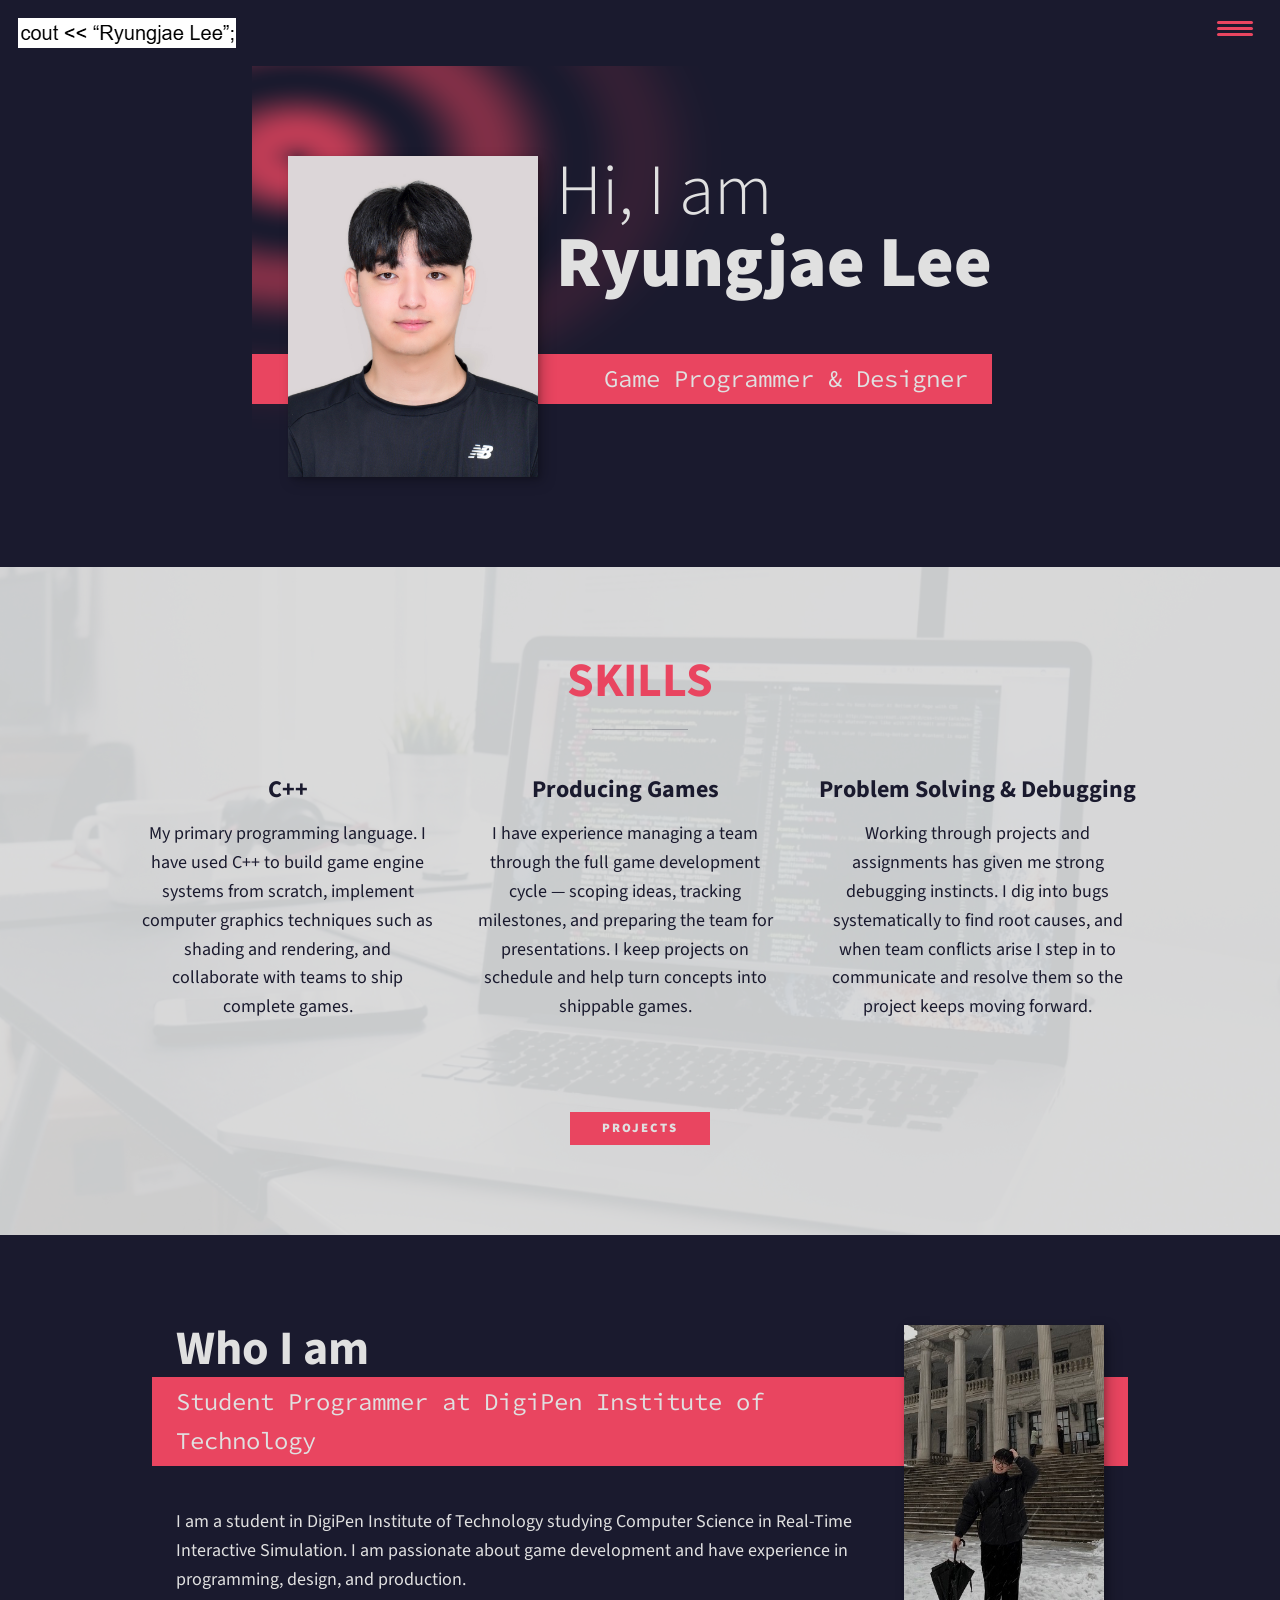
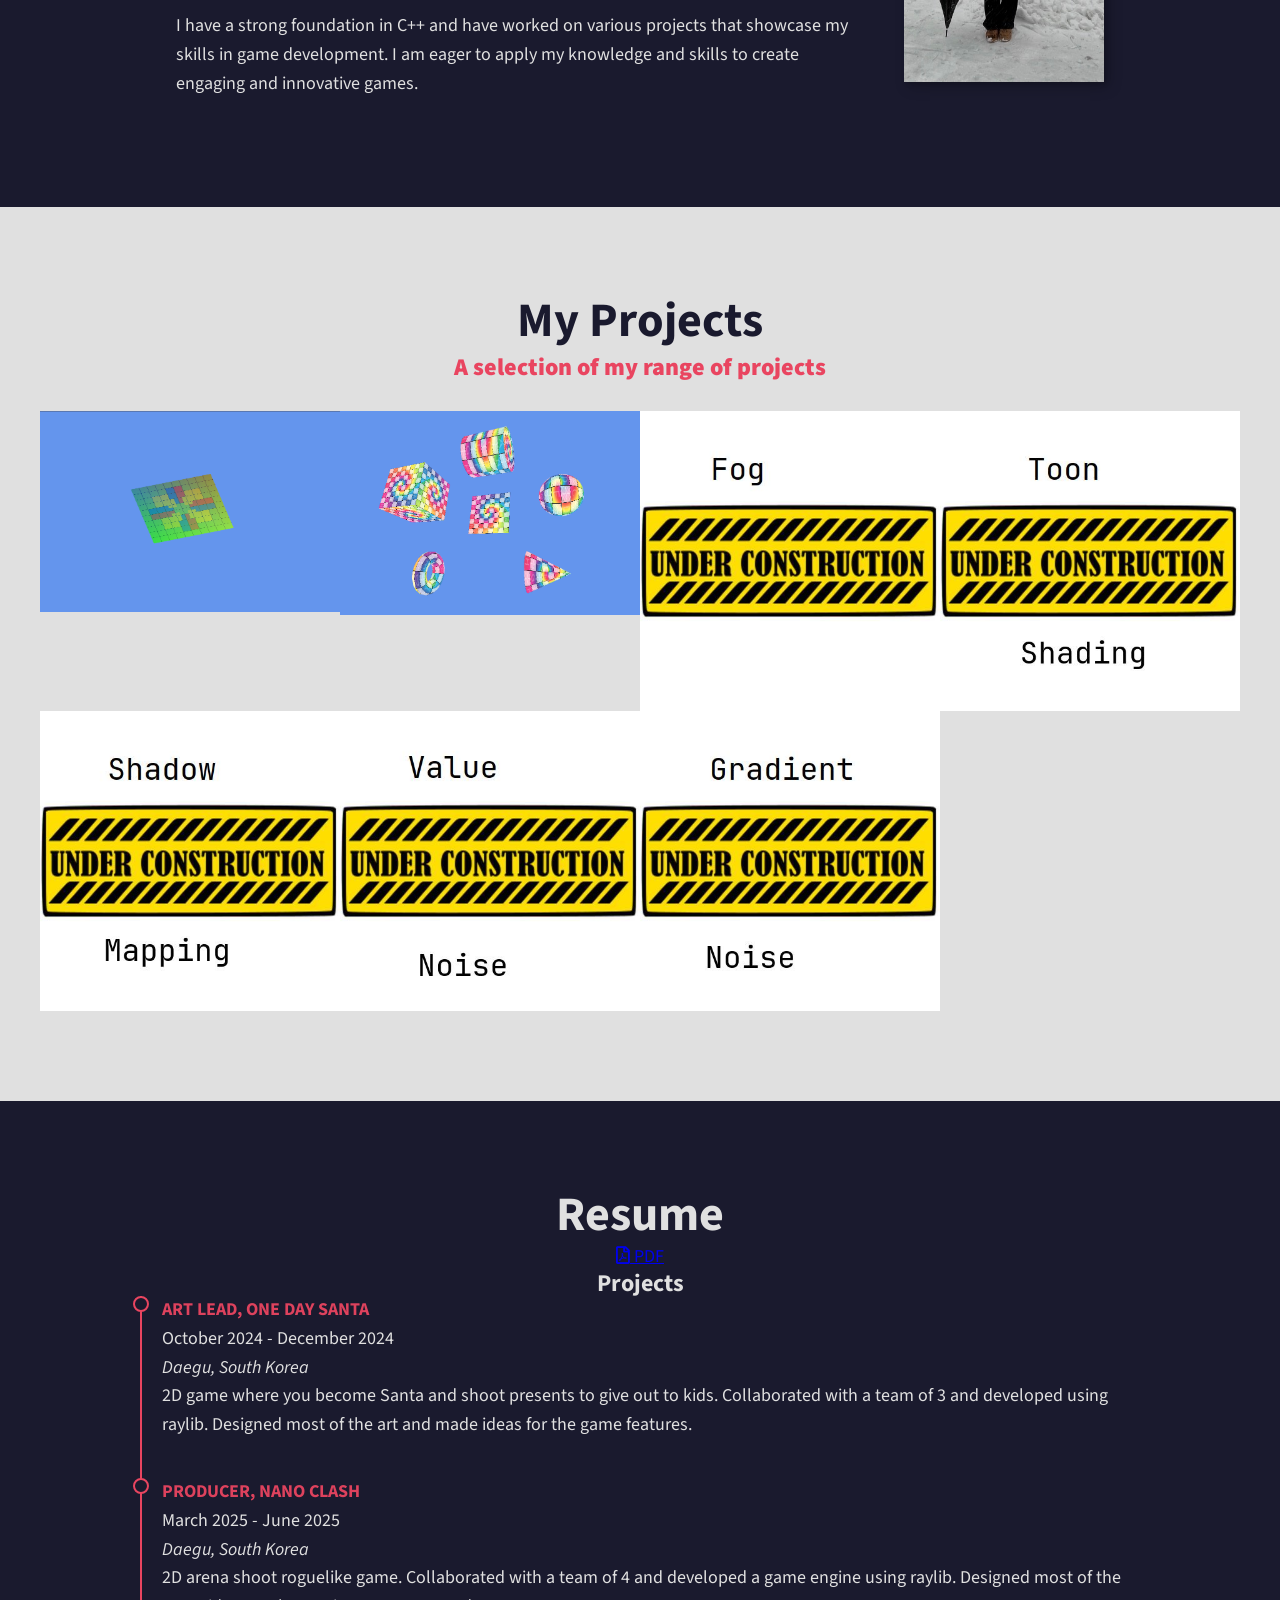
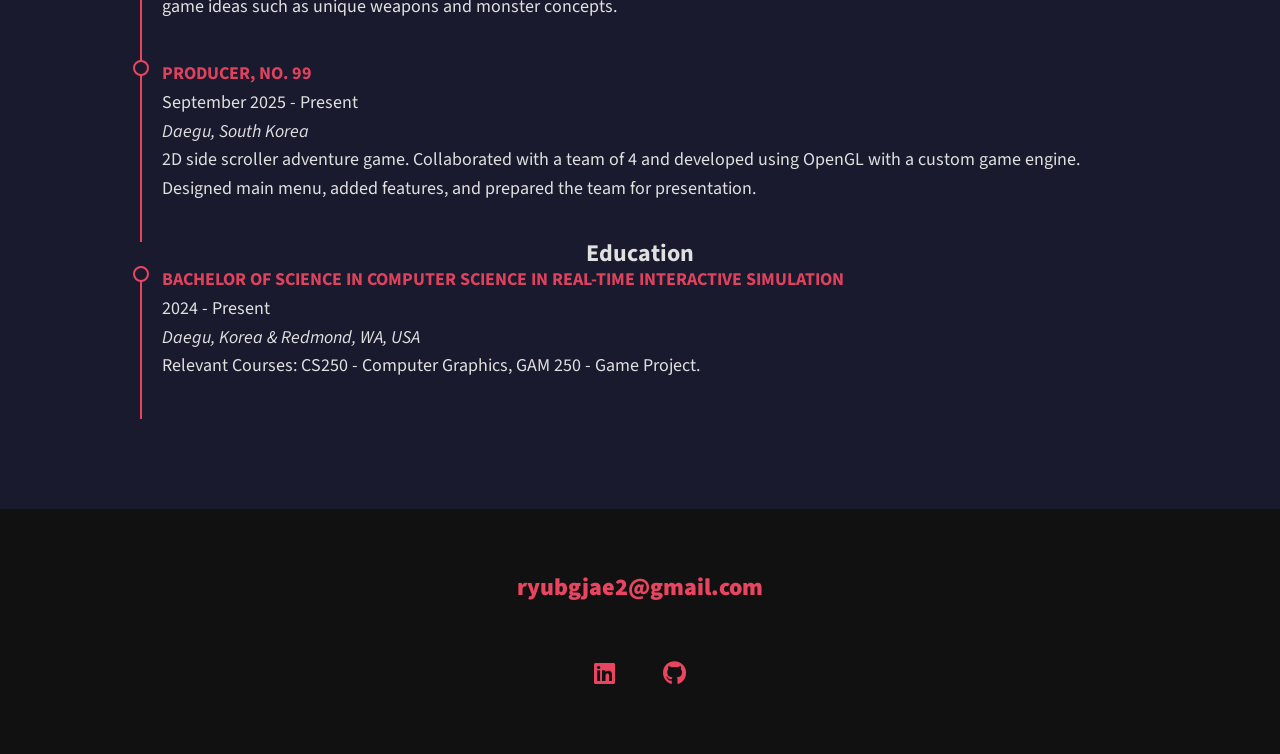
<file: index.html>
<!-- https://youtu.be/_xkSvufmjEs?si=mh-MXT2ZdUasYAYn&t=3416 -->
<!-- adobe.ly/2GAgF93 -->
<!-- https://scrimba.com/build-and-deploy-your-portfolio-c012 -->
<!DOCTYPE html>
<html lang="en">

<head>
    <meta charset="UTF-8">
    <link rel="icon" type="image/svg+xml" href="img/face.jpg">

    <!-- Help auto scale for desktop & mobile -->
    <meta name="viewport" content="width=device-width, initial-scale=1.0" />
    <title>Ryungjae Lee - Portfolio</title>

    <!-- Normalize the difference across browsers  https://necolas.github.io/normalize.css/ -->
    <link rel="stylesheet" href="external/normalize.css" />

    <link rel="stylesheet" href="https://cdnjs.cloudflare.com/ajax/libs/font-awesome/5.11.2/css/all.css"
        integrity="sha256-46qynGAkLSFpVbEBog43gvNhfrOj+BmwXdxFgVK/Kvc=" crossorigin="anonymous" />

    <!-- https://fonts.google.com/selection/embed -->
    <link rel="preconnect" href="https://fonts.googleapis.com" />
    <link rel="preconnect" href="https://fonts.gstatic.com" crossorigin />
    <link
        href="https://fonts.googleapis.com/css2?family=Source+Code+Pro:ital,wght@0,200..900;1,200..900&family=Source+Sans+3:ital,wght@0,200..900;1,200..900&display=swap"
        rel="stylesheet" />

    <link rel="stylesheet" href="css/style.css" />
</head>

<body>
    <header>
        <div class="logo">
            <!-- alt text can be blank since the logo is purely decorative and putting something like logo isn't actually helpful -->
            <img src="img/cout.jpg" alt="">
        </div>
        <button class="nav-toggle" aria-label="toggle navigation">
            <span class="hamburger"></span>
        </button>
        <nav class="nav">
            <ul class="nav__list">
                <li class="nav__item"> <a href="#home" class="nav__link">Home</a> </li>
                <li class="nav__item"> <a href="#skills" class="nav__link">Skills</a> </li>
                <li class="nav__item"> <a href="#about" class="nav__link">About Me</a> </li>
                <li class="nav__item"> <a href="#projects" class="nav__link">Projects</a> </li>
                <li class="nav__item"> <a href="#resume" class="nav__link">Resume</a> </li>
            </ul>
        </nav>
    </header>

    <!-- Introduction -->

    <section class="intro" id="#home">
        <div class="intro-bg">
            <canvas id="intro-canvas"></canvas>
        </div>
        <script>
        (function() {
            const canvas = document.getElementById('intro-canvas');
            const gl = canvas.getContext('webgl');
            const vsSource = `attribute vec2 a_position; void main() { gl_Position = vec4(a_position, 0, 1); }`;
            const fsSource = `
                precision mediump float;
                uniform vec2 u_resolution;
                uniform vec2 u_mouse;
                uniform float u_time;
                void main() {
                    vec2 uv = gl_FragCoord.xy / u_resolution.xy;
                    vec2 mouse = u_mouse / u_resolution.xy;
                    float dist = distance(uv, mouse);
                    float ripple = sin(dist * 30.0 - u_time * 3.0) * 0.5 + 0.5;
                    ripple *= smoothstep(0.6, 0.0, dist);
                    vec3 dark = vec3(0.102, 0.102, 0.180);
                    vec3 accent = vec3(0.914, 0.271, 0.376);
                    vec3 color = mix(dark, accent, ripple * 0.8);
                    gl_FragColor = vec4(color, 1.0);
                }
            `;
            function createShader(gl, type, source) {
                const shader = gl.createShader(type);
                gl.shaderSource(shader, source);
                gl.compileShader(shader);
                return shader;
            }
            const vs = createShader(gl, gl.VERTEX_SHADER, vsSource);
            const fs = createShader(gl, gl.FRAGMENT_SHADER, fsSource);
            const program = gl.createProgram();
            gl.attachShader(program, vs);
            gl.attachShader(program, fs);
            gl.linkProgram(program);
            gl.useProgram(program);
            const positions = new Float32Array([-1,-1, 1,-1, -1,1, 1,1]);
            const buf = gl.createBuffer();
            gl.bindBuffer(gl.ARRAY_BUFFER, buf);
            gl.bufferData(gl.ARRAY_BUFFER, positions, gl.STATIC_DRAW);
            const posLoc = gl.getAttribLocation(program, 'a_position');
            gl.enableVertexAttribArray(posLoc);
            gl.vertexAttribPointer(posLoc, 2, gl.FLOAT, false, 0, 0);
            const resLoc = gl.getUniformLocation(program, 'u_resolution');
            const mouseLoc = gl.getUniformLocation(program, 'u_mouse');
            const timeLoc = gl.getUniformLocation(program, 'u_time');
            let mouse = { x: canvas.offsetWidth / 2, y: canvas.offsetHeight / 2 };
            document.addEventListener('mousemove', e => {
                const rect = canvas.getBoundingClientRect();
                mouse.x = e.clientX - rect.left;
                mouse.y = e.clientY - rect.top;
            });
            function resize() {
                canvas.width = canvas.offsetWidth;
                canvas.height = canvas.offsetHeight;
                gl.viewport(0, 0, canvas.width, canvas.height);
            }
            window.addEventListener('resize', resize);
            resize();
            function render(t) {
                gl.uniform2f(resLoc, canvas.width, canvas.height);
                gl.uniform2f(mouseLoc, mouse.x, canvas.height - mouse.y);
                gl.uniform1f(timeLoc, t * 0.001);
                gl.drawArrays(gl.TRIANGLE_STRIP, 0, 4);
                requestAnimationFrame(render);
            }
            requestAnimationFrame(render);
        })();
        </script>
        <h1 class="section__title section__title--intro">
            Hi, I am <strong>Ryungjae Lee</strong>
        </h1>
        <p class="section__subtitle section__subtitle--intro">Game Programmer & Designer</p>
        <img src="img/face.jpg" alt="a picture of Ryungjae Lee smiling" class="intro__img" />
    </section>

    <!-- My Services -->
    <section class="my-services" id="skills">
        <h2 class="section__title section__title--services">SKILLS</h2>
        <div class="services">
            <div class="service">
                <h3>C++</h3>
                <p>
                    My primary programming language. I have used C++ to build game engine systems from scratch,
                    implement computer graphics techniques such as shading and rendering, and collaborate with
                    teams to ship complete games.
                </p>
            </div>

            <div class="service">
                <h3>Producing Games</h3>
                <p>
                    I have experience managing a team through the full game development cycle — scoping ideas,
                    tracking milestones, and preparing the team for presentations. I keep projects on schedule
                    and help turn concepts into shippable games.
                </p>
            </div>

            <div class="service">
                <h3>Problem Solving & Debugging</h3>
                <p>
                    Working through projects and assignments has given me strong debugging instincts.
                    I dig into bugs systematically to find root causes, and when team conflicts arise
                    I step in to communicate and resolve them so the project keeps moving forward.
                </p>
            </div>
        </div>

        <a href="#projects" class="btn">Projects</a>
    </section>

    <!-- About Me -->
    <section class="about-me" id="about">
        <h2 class="section__title section__title--about">Who I am</h2>
        <p class="section__subtitle section__subtitle--about">
            Student Programmer at DigiPen Institute of Technology
        </p>

        <div class="about-me__body">
            <p>
                I am a student in DigiPen Institute of Technology studying Computer Science in Real-Time Interactive Simulation.
                I am passionate about game development and have experience in programming, design, and production. 

            </p>
            <p>
                I have a strong foundation in C++ and have worked on various projects that showcase my skills in game development. 
                I am eager to apply my knowledge and skills to create engaging and innovative games.
            </p>
        </div>
        <img src="img/tall.jpg" alt="picture of Ryungjae Lee" class="about-me__img" />
    </section>

    <!-- My Portfolio -->
    <section class="my-projects" id="projects">
        <h2 class="section__title section__title--projects">My Projects</h2>
        <p class="section__subtitle section__subtitle--projects">
            A selection of my range of projects
        </p>
        <div class="portfolio">
            <a href="portfolio/01_hello.html" class="portfolio__item">
                <img src="img/portfolio_thumbnails/01_hello.jpg" alt="" class="portfolio__img" />
            </a>
            <a href="portfolio/02_meshes.html" class="portfolio__item">
                <img src="img/portfolio_thumbnails/02_meshes.jpg" alt="" class="portfolio__img" />
            </a>
            <a href="portfolio/03_fog.html" class="portfolio__item">
                <img src="img/portfolio_thumbnails/03_fog.jpg" alt="" class="portfolio__img" />
            </a>
            <a href="portfolio/04_toon.html" class="portfolio__item">
                <img src="img/portfolio_thumbnails/04_toon.jpg" alt="" class="portfolio__img" />
            </a>
            <a href="portfolio/05_shadow.html" class="portfolio__item">
                <img src="img/portfolio_thumbnails/05_shadow.jpg" alt="" class="portfolio__img" />
            </a>
            <a href="portfolio/06_value.html" class="portfolio__item">
                <img src="img/portfolio_thumbnails/06_value.jpg" alt="" class="portfolio__img" />
            </a>
            <a href="portfolio/07_gradient.html" class="portfolio__item">
                <img src="img/portfolio_thumbnails/07_gradient.jpg" alt="" class="portfolio__img" />
            </a>

        </div>
    </section>

    <!-- Resume Section -->
    <section class="my-resume" id="resume">
        <h2 class="section__title section__title--resume">Resume</h2>
        <a target="_blank" href="docs/Resume.pdf"><i class="far fa-file-pdf"></i> PDF</a>

        <div class="resume-section">
            <h3>Projects</h3>
            <div class="resume-item">
                <p>
                    <b>Art Lead, One Day Santa</b></br>
                    October 2024 - December 2024</br>
                    <em>Daegu, South Korea</em></br>
                    2D game where you become Santa and shoot presents to give out to kids.
                    Collaborated with a team of 3 and developed using raylib.
                    Designed most of the art and made ideas for the game features.
                </p>
            </div>
            <div class="resume-item">
                <p>
                    <b>Producer, Nano Clash</b></br>
                    March 2025 - June 2025</br>
                    <em>Daegu, South Korea</em></br>
                    2D arena shoot roguelike game.
                    Collaborated with a team of 4 and developed a game engine using raylib.
                    Designed most of the game ideas such as unique weapons and monster concepts.
                </p>
            </div>
            <div class="resume-item">
                <p>
                    <b>Producer, No. 99</b></br>
                    September 2025 - Present</br>
                    <em>Daegu, South Korea</em></br>
                    2D side scroller adventure game.
                    Collaborated with a team of 4 and developed using OpenGL with a custom game engine.
                    Designed main menu, added features, and prepared the team for presentation.
                </p>
            </div>

            <h3>Education</h3>
            <div class="resume-item">
                <p>
                    <b>Bachelor of Science in Computer Science in Real-Time Interactive Simulation</b></br>
                    2024 - Present</br>
                    <em>Daegu, Korea & Redmond, WA, USA</em></br>
                    Relevant Courses: CS250 - Computer Graphics, GAM 250 - Game Project.
                </p>
            </div>
        </div>
    </section>
    <!-- /Resume Section -->

    <!-- Footer -->
    <footer class="footer">
        <a href="mailto:ryubgjae2@gmail.com" class="footer__link">ryubgjae2@gmail.com</a>
        <ul class="social-list">
            <li class="social-list__item">
                <a class="social-list__link" href="https://www.linkedin.com/in/ryungjae-lee-662084251">
                    <i class="fab fa-linkedin"></i>
                </a>
            </li>
            <li class="social-list__item">
                <a class="social-list__link" href="https://github.com/rjlee03">
                    <i class="fab fa-github"></i>
                </a>
            </li>
            <!-- Want to list more? search : https://fontawesome.com/v5/search?ic=brands -->
        </ul>
    </footer>

    <script src="js/index.js"></script>
</body>

</html>
</file>
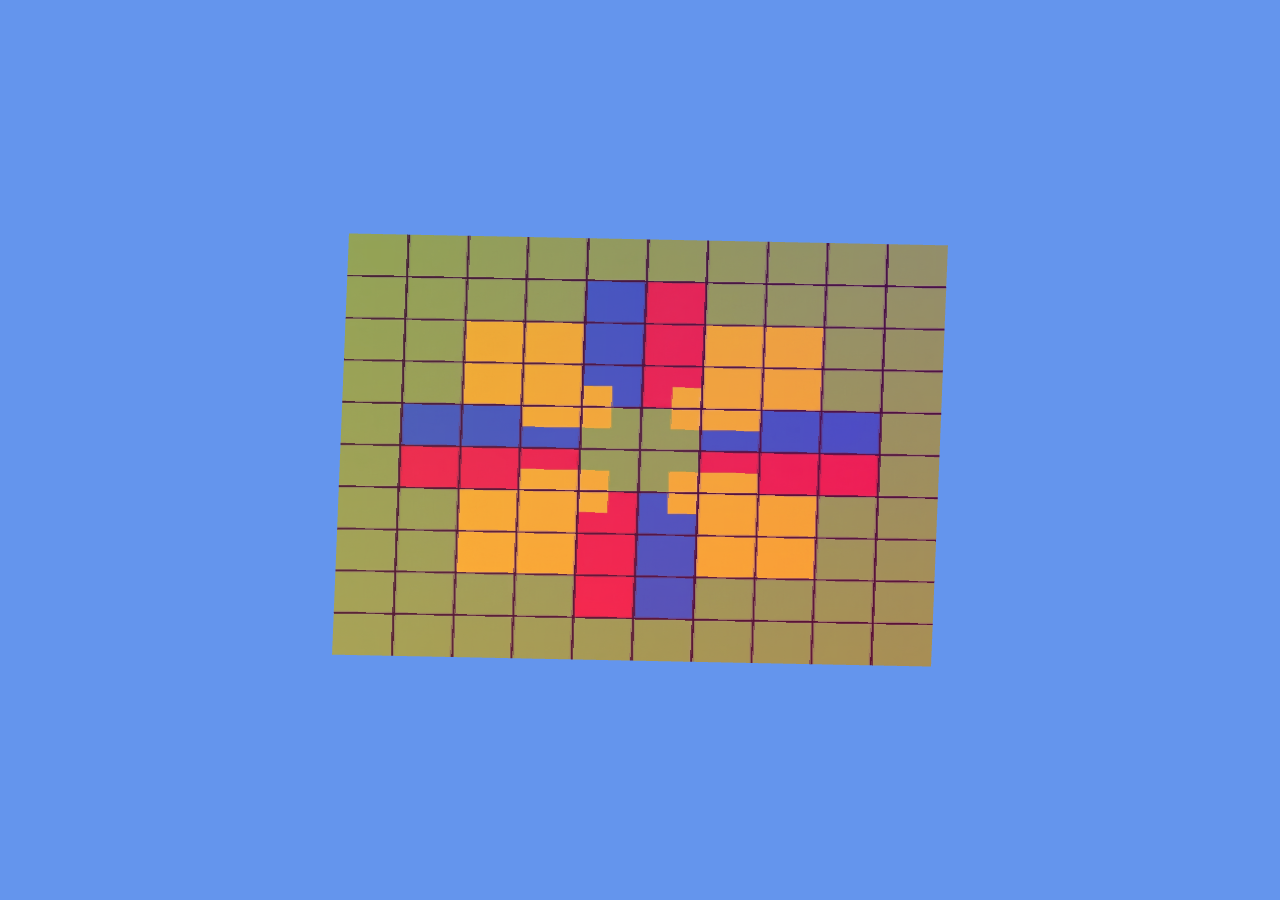
<file: webgl/D01HelloQuad/index.html>
<!DOCTYPE html>
<html lang="en">
<head>
    <meta charset="UTF-8" />
    <meta name="viewport" content="width=device-width, initial-scale=1.0" />
    <title>D01 Hello Quad</title>
    <style>
        * { margin: 0; padding: 0; box-sizing: border-box; }
        body { background: #000; overflow: hidden; }
        canvas {
            display: block;
            width: 100vw;
            height: 100vh;
        }
    </style>
</head>
<body>
    <canvas id="glCanvas"></canvas>
    <!-- Requires a local server (e.g. Live Server) — shader files are loaded via fetch() -->
    <script src="js/main.js" type="module"></script>
</body>
</html>
</file>
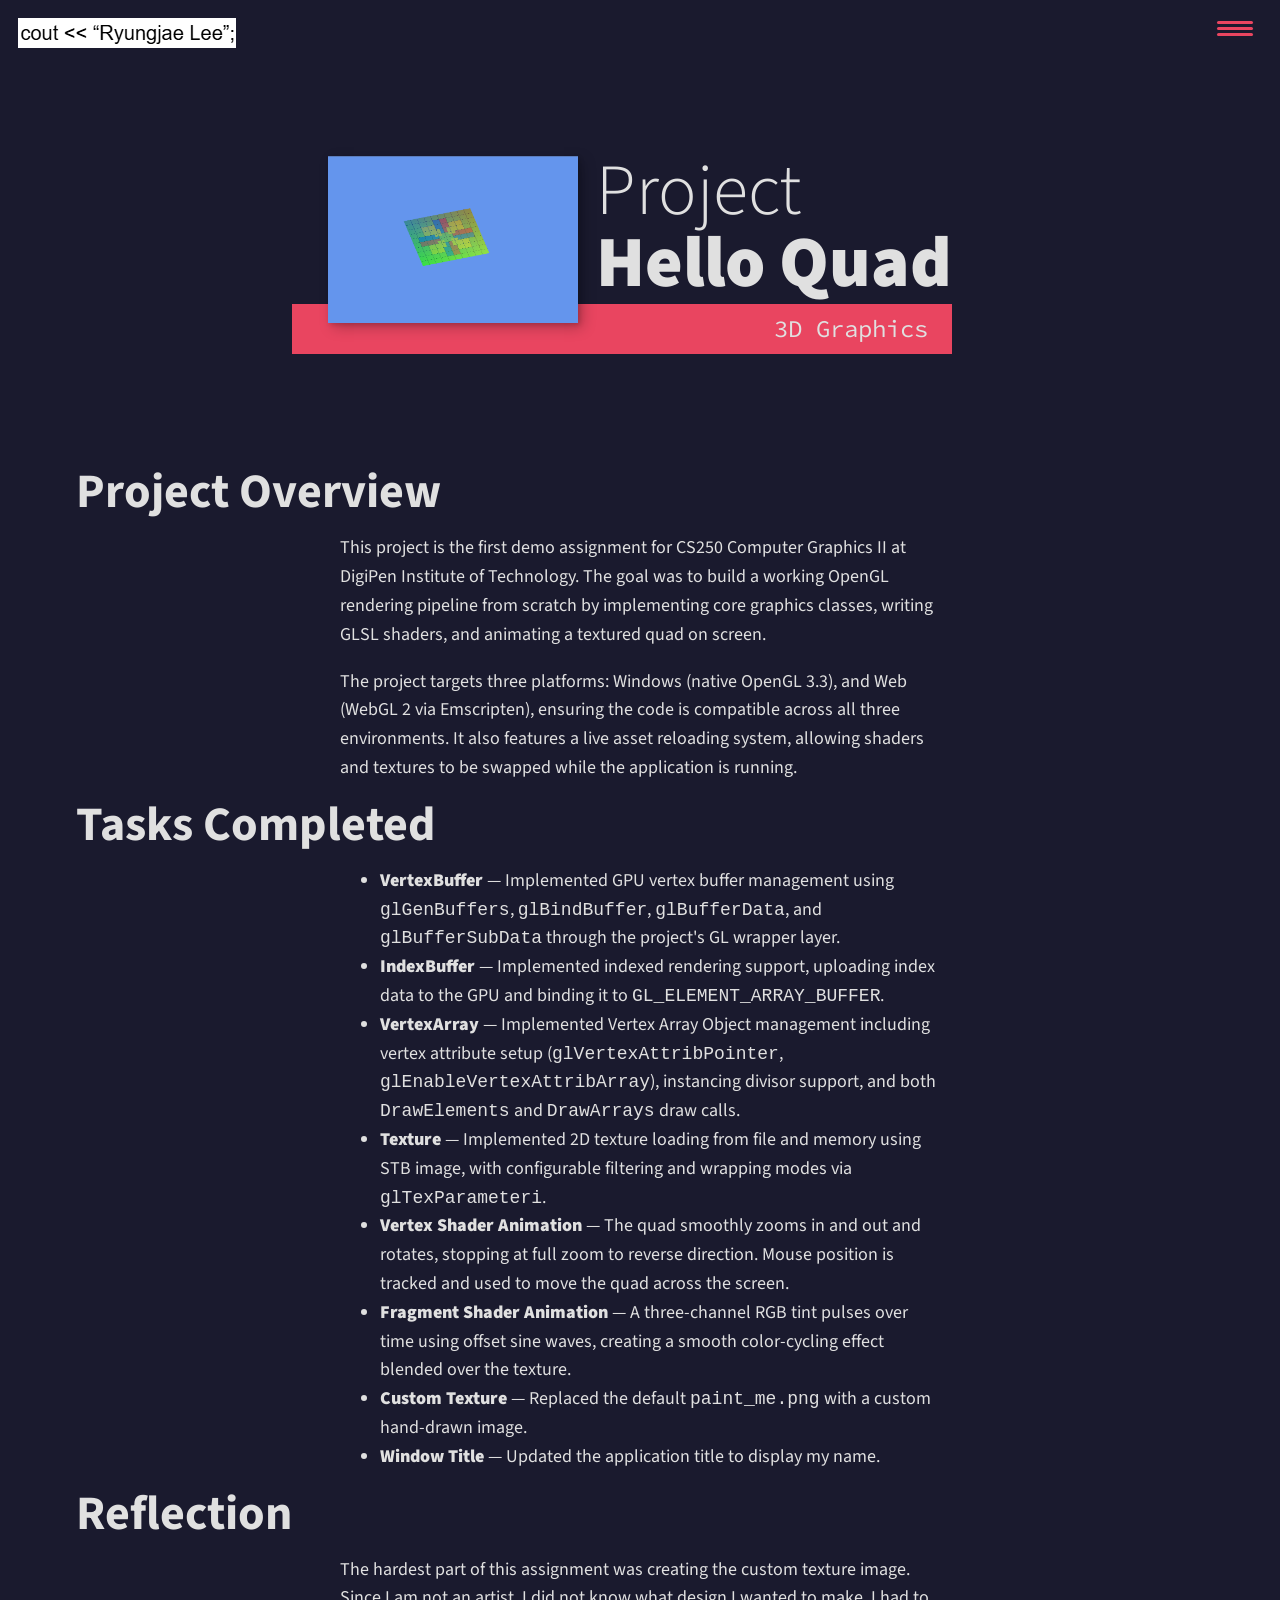
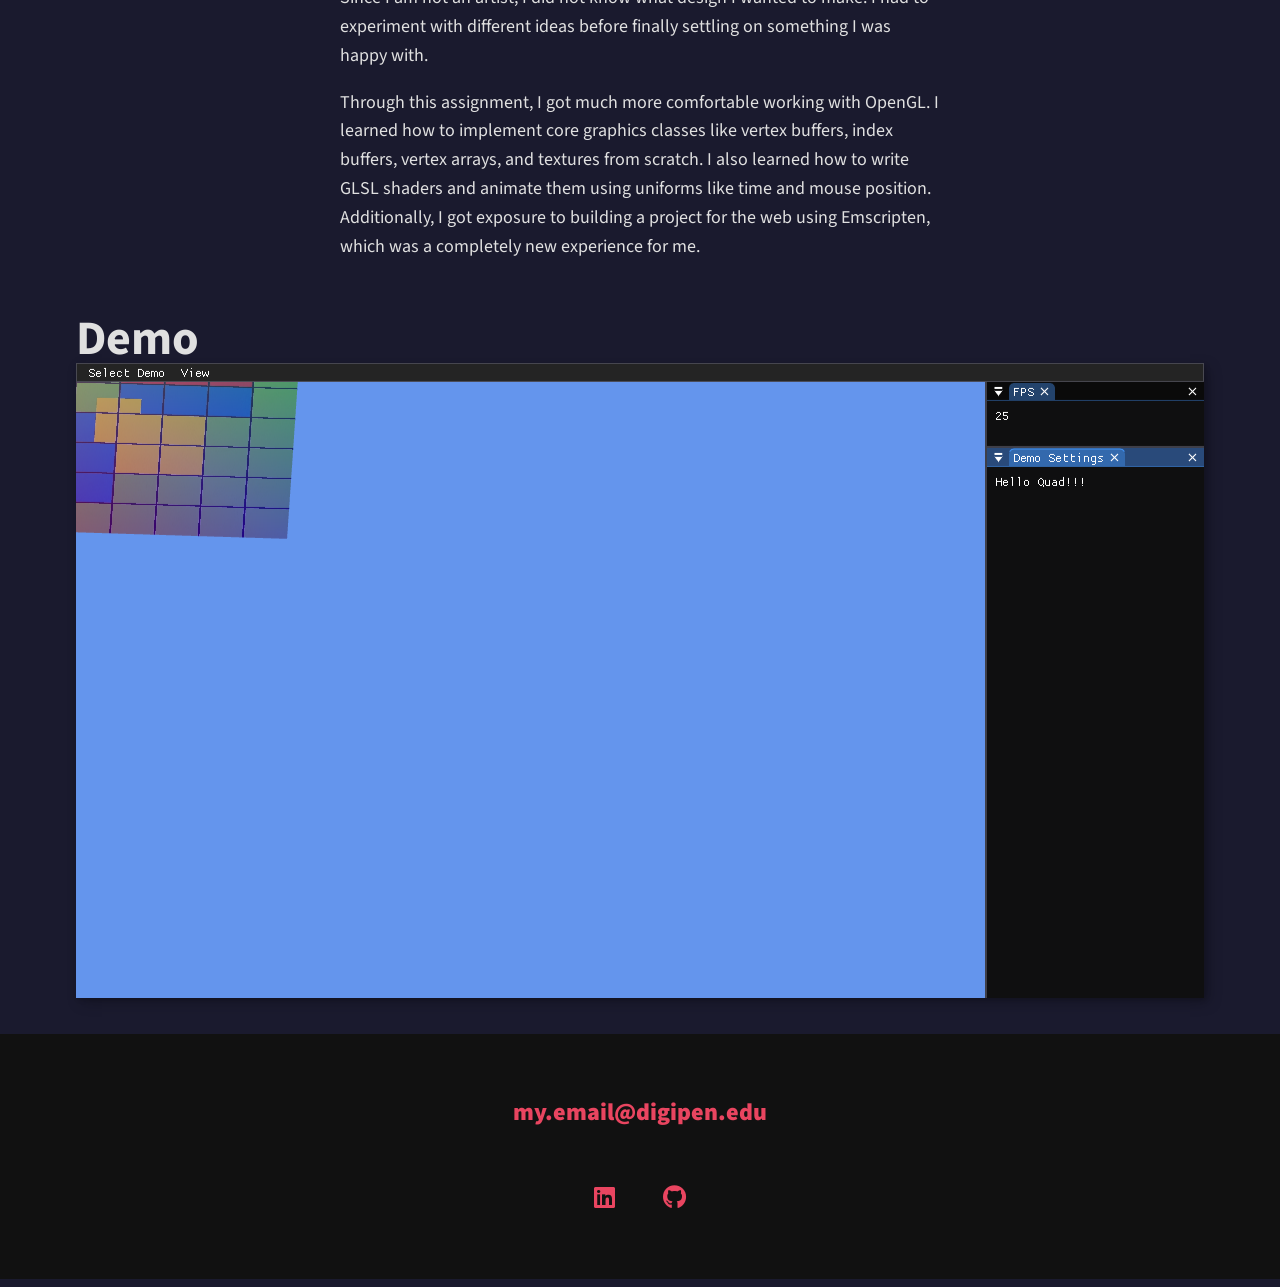
<file: portfolio/01_hello.html>
<!-- https://youtu.be/_xkSvufmjEs?si=mh-MXT2ZdUasYAYn&t=3416 -->
<!-- adobe.ly/2GAgF93 -->
<!-- https://scrimba.com/build-and-deploy-your-portfolio-c012 -->
<!DOCTYPE html>
<html lang="en">

<head>
    <meta charset="UTF-8">
    <link rel="icon" type="image/svg+xml" href="../img/face.jpg">

    <!-- Help auto scale for desktop & mobile -->
    <meta name="viewport" content="width=device-width, initial-scale=1.0">
    <title>Ryungjae Lee - Portfolio</title>

    <!-- Normalize the difference across browsers  https://necolas.github.io/normalize.css/ -->
    <link rel="stylesheet" href="../external/normalize.css">

    <link rel="stylesheet" href="https://cdnjs.cloudflare.com/ajax/libs/font-awesome/5.11.2/css/all.css"
        integrity="sha256-46qynGAkLSFpVbEBog43gvNhfrOj+BmwXdxFgVK/Kvc=" crossorigin="anonymous" />

    <!-- https://fonts.google.com/selection/embed -->
    <link rel="preconnect" href="https://fonts.googleapis.com">
    <link rel="preconnect" href="https://fonts.gstatic.com" crossorigin>
    <link
        href="https://fonts.googleapis.com/css2?family=Source+Code+Pro:ital,wght@0,200..900;1,200..900&family=Source+Sans+3:ital,wght@0,200..900;1,200..900&display=swap"
        rel="stylesheet">

    <link rel="stylesheet" href="../css/style.css">
</head>

<body>
    <header>
        <div class="logo">
            <!-- alt text can be blank since the logo is purely decorative and putting something like logo isn't actually helpful -->
            <img src="../img/cout.jpg" alt="">
        </div>
        <button class="nav-toggle" aria-label="toggle navigation">
            <span class="hamburger"></span>
        </button>
        <nav class="nav">
            <ul class="nav__list">
                <li class="nav__item">
                    <a href="../index.html" class="nav__link">Home</a>
                </li>
                <li class="nav__item">
                    <a href="../index.html#skills" class="nav__link">Skills</a>
                </li>
                <li class="nav__item">
                    <a href="../index.html#about" class="nav__link">About Me</a>
                </li>
                <li class="nav__item">
                    <a href="../index.html#projects" class="nav__link">Projects</a>
                </li>
                <li class="nav__item">
                    <a href="../index.html#resume" class="nav__link">Resume</a>
                </li>
            </ul>
        </nav>
    </header>

    <!-- Introduction -->
    <section class="intro">
        <h1 class="section__title section__title--intro">
            Project <strong>Hello Quad</strong>
        </h1>
        <p class="section__subtitle section__subtitle--intro">3D Graphics</p>
        <img src="../img/portfolio_thumbnails/01_hello.jpg" alt="a picture of this portfolio item" class="intro__img">
    </section>

    <div class="portfolio-item-individual">
        <h2>Project Overview</h2>
        <p>
            This project is the first demo assignment for CS250 Computer Graphics II at DigiPen Institute of Technology.
            The goal was to build a working OpenGL rendering pipeline from scratch by implementing core graphics classes,
            writing GLSL shaders, and animating a textured quad on screen.
        </p>
        <p>
            The project targets three platforms: Windows (native OpenGL 3.3), and Web (WebGL 2 via Emscripten),
            ensuring the code is compatible across all three environments. It also features a live asset reloading system,
            allowing shaders and textures to be swapped while the application is running.
        </p>

        <h2>Tasks Completed</h2>
        <ul>
            <li><strong>VertexBuffer</strong> &mdash; Implemented GPU vertex buffer management using
                <code>glGenBuffers</code>, <code>glBindBuffer</code>, <code>glBufferData</code>, and
                <code>glBufferSubData</code> through the project's GL wrapper layer.</li>
            <li><strong>IndexBuffer</strong> &mdash; Implemented indexed rendering support, uploading index data
                to the GPU and binding it to <code>GL_ELEMENT_ARRAY_BUFFER</code>.</li>
            <li><strong>VertexArray</strong> &mdash; Implemented Vertex Array Object management including
                vertex attribute setup (<code>glVertexAttribPointer</code>, <code>glEnableVertexAttribArray</code>),
                instancing divisor support, and both <code>DrawElements</code> and <code>DrawArrays</code> draw calls.</li>
            <li><strong>Texture</strong> &mdash; Implemented 2D texture loading from file and memory using STB image,
                with configurable filtering and wrapping modes via <code>glTexParameteri</code>.</li>
            <li><strong>Vertex Shader Animation</strong> &mdash; The quad smoothly zooms in and out and rotates,
                stopping at full zoom to reverse direction. Mouse position is tracked and used to move the quad
                across the screen.</li>
            <li><strong>Fragment Shader Animation</strong> &mdash; A three-channel RGB tint pulses over time using
                offset sine waves, creating a smooth color-cycling effect blended over the texture.</li>
            <li><strong>Custom Texture</strong> &mdash; Replaced the default <code>paint_me.png</code> with a
                custom hand-drawn image.</li>
            <li><strong>Window Title</strong> &mdash; Updated the application title to display my name.</li>
        </ul>

        <h2>Reflection</h2>
        <p>
            The hardest part of this assignment was creating the custom texture image. Since I am not an artist,
            I did not know what design I wanted to make. I had to experiment with different ideas before finally
            settling on something I was happy with.
        </p>
        <p>
            Through this assignment, I got much more comfortable working with OpenGL. I learned how to implement
            core graphics classes like vertex buffers, index buffers, vertex arrays, and textures from scratch.
            I also learned how to write GLSL shaders and animate them using uniforms like time and mouse position.
            Additionally, I got exposure to building a project for the web using Emscripten, which was a completely
            new experience for me.
        </p>
    </div>

    <div class="portfolio-item-individual">
        <h2>Demo</h2>
        <iframe id="demo" src="../webgl/D01HelloQuad/graphics_fun.html"></iframe>
    </div>


    <!-- Footer -->
    <footer class="footer">
        <a href="mailto:my.email@digipen.edu" class="footer__link">my.email@digipen.edu</a>
        <ul class="social-list">
            <li class="social-list__item">
                <a class="social-list__link" href="https://linkedin.com/in/mylinkedinid">
                    <i class="fab fa-linkedin"></i>
                </a>
            </li>
            <li class="social-list__item">
                <a class="social-list__link" href="https://github.com/mygithubid">
                    <i class="fab fa-github"></i>
                </a>
            </li>
            <!-- Want to list more? search : https://fontawesome.com/v5/search?ic=brands -->
        </ul>
    </footer>

    <script src="../js/index.js"></script>

</body>

</html>
</file>
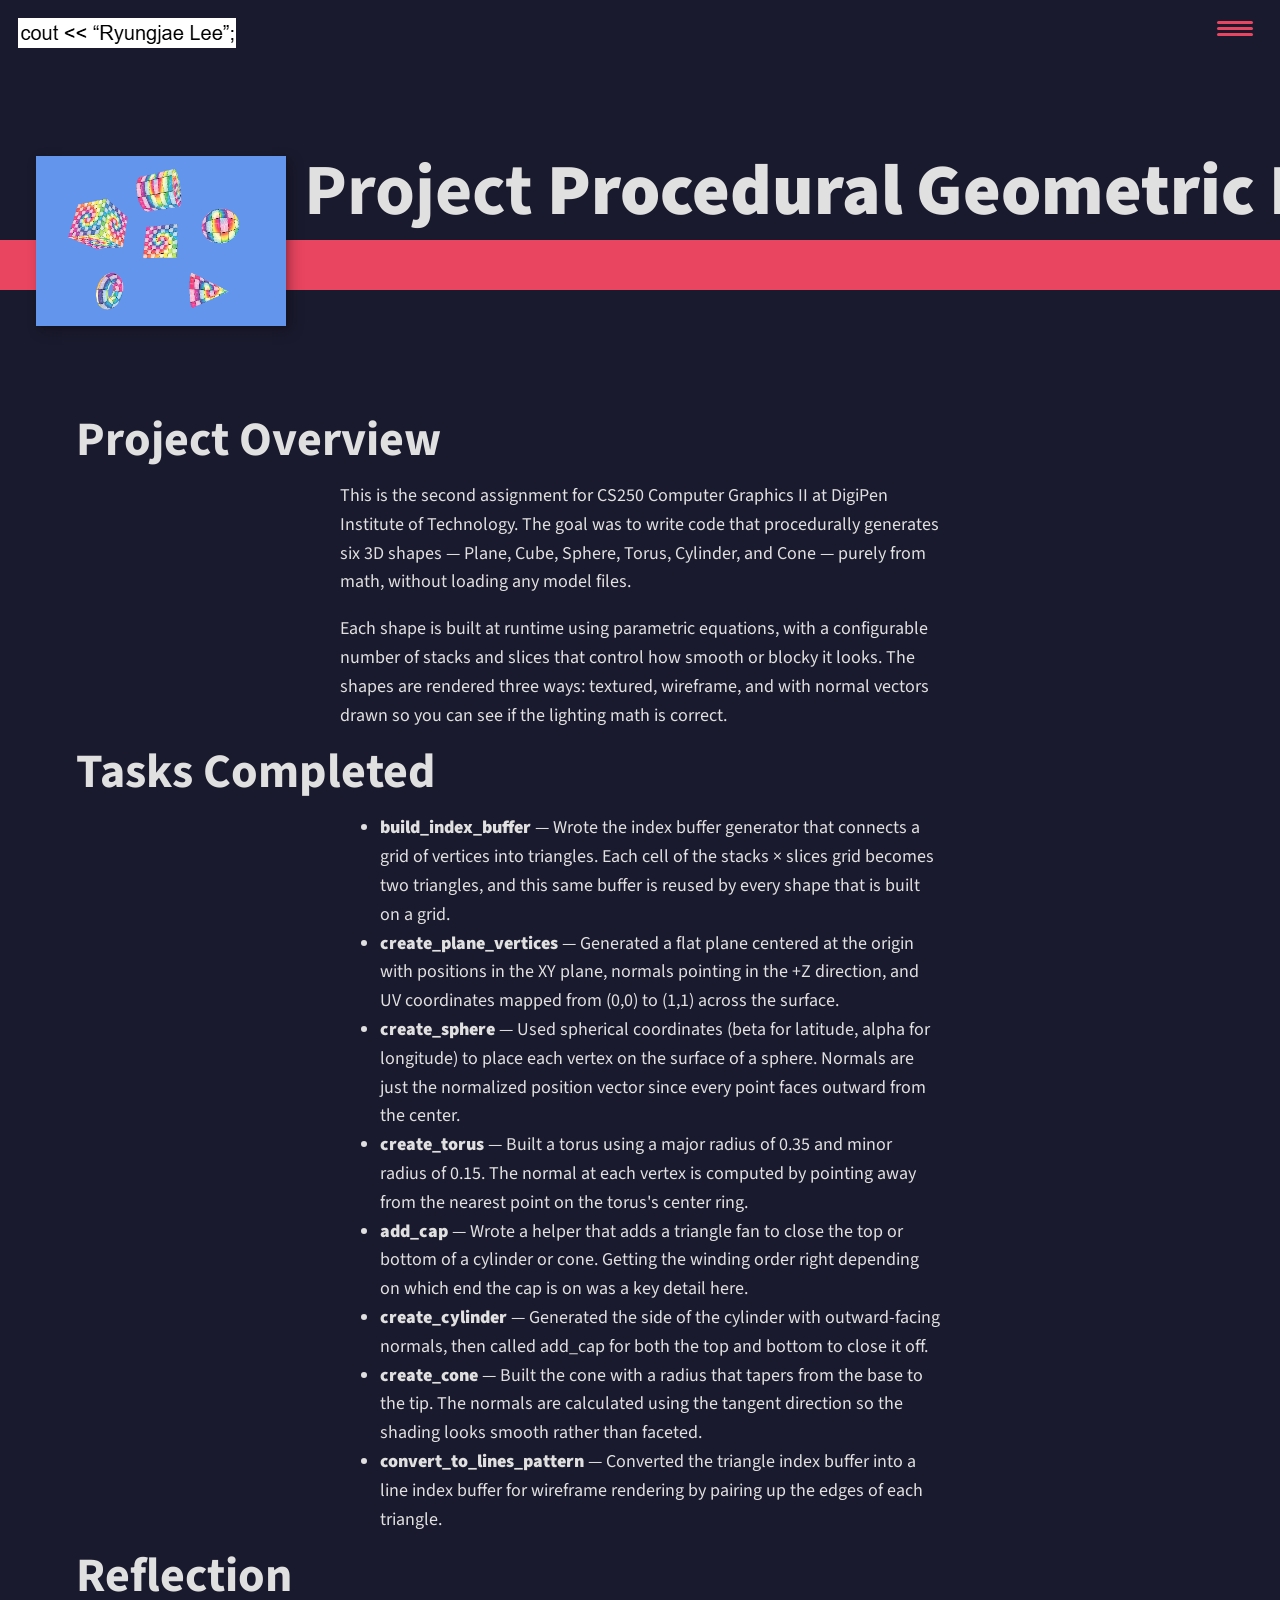
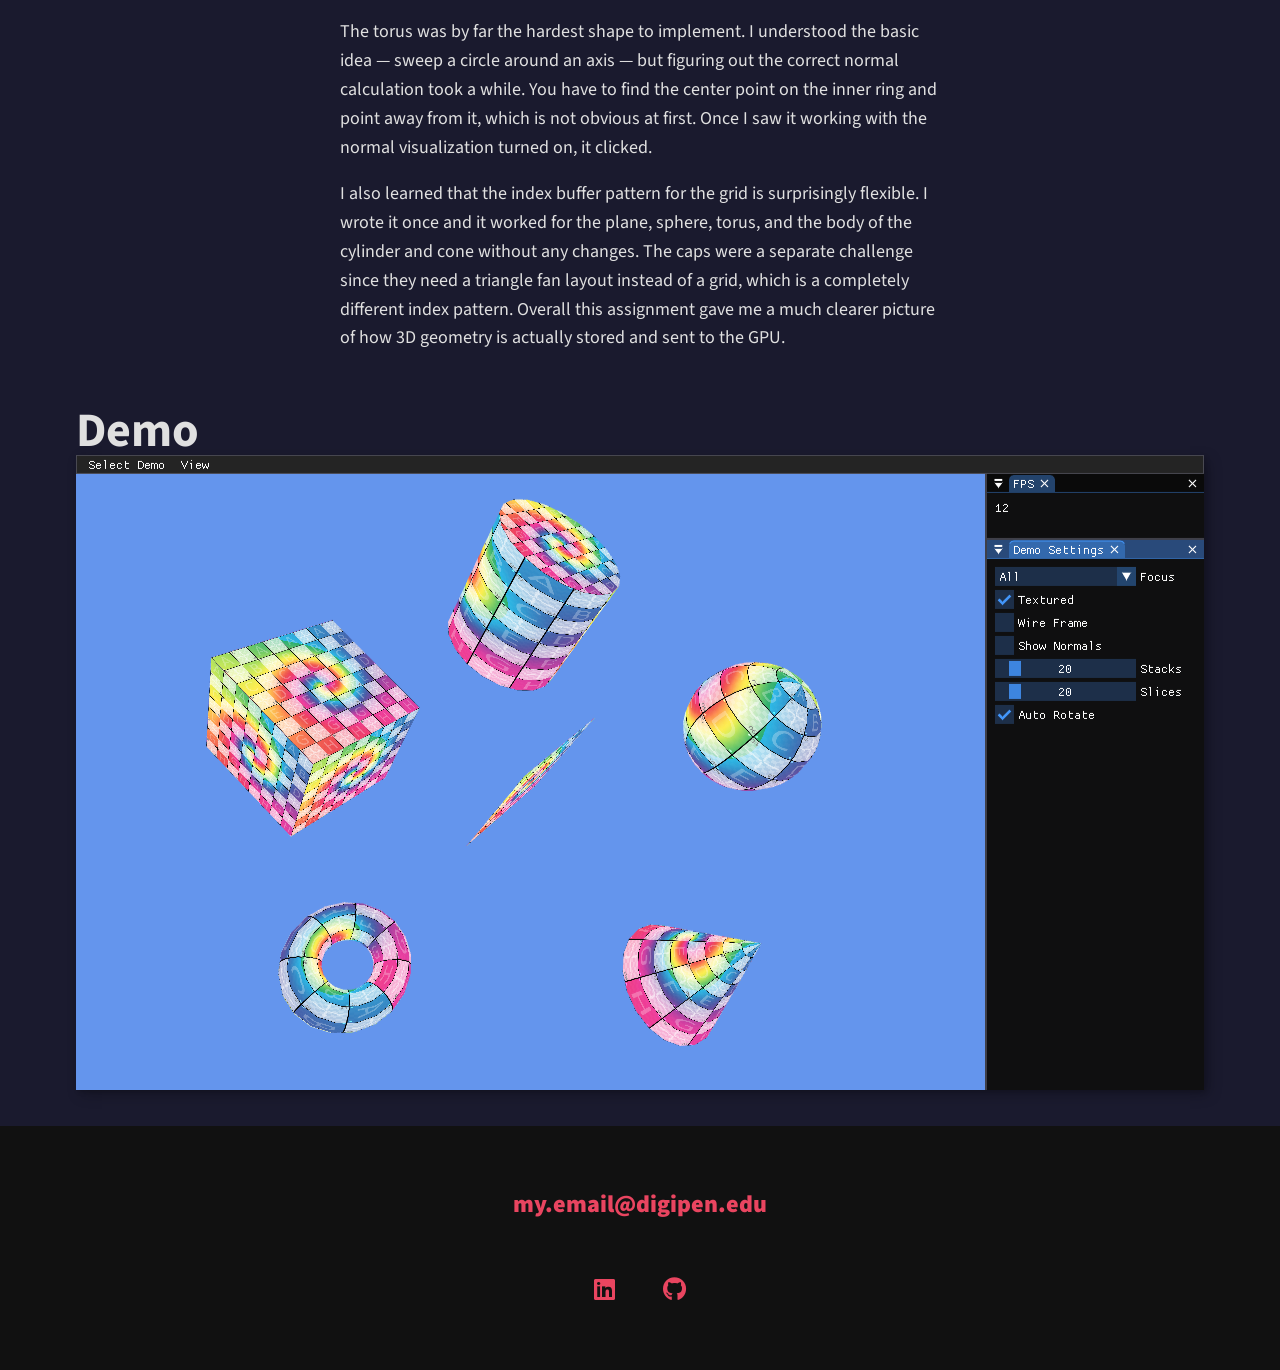
<file: portfolio/02_meshes.html>
<!-- https://youtu.be/_xkSvufmjEs?si=mh-MXT2ZdUasYAYn&t=3416 -->
<!-- adobe.ly/2GAgF93 -->
<!-- https://scrimba.com/build-and-deploy-your-portfolio-c012 -->
<!DOCTYPE html>
<html lang="en">

<head>
    <meta charset="UTF-8">
    <link rel="icon" type="image/svg+xml" href="../img/face.jpg">

    <!-- Help auto scale for desktop & mobile -->
    <meta name="viewport" content="width=device-width, initial-scale=1.0">

    <title>Ryungjae Lee - Portfolio</title>

    <!-- Normalize the difference across browsers  https://necolas.github.io/normalize.css/ -->
    <link rel="stylesheet" href="../external/normalize.css">

    <link rel="stylesheet" href="https://cdnjs.cloudflare.com/ajax/libs/font-awesome/5.11.2/css/all.css"
        integrity="sha256-46qynGAkLSFpVbEBog43gvNhfrOj+BmwXdxFgVK/Kvc=" crossorigin="anonymous" />

    <!-- https://fonts.google.com/selection/embed -->
    <link rel="preconnect" href="https://fonts.googleapis.com">
    <link rel="preconnect" href="https://fonts.gstatic.com" crossorigin>
    <link
        href="https://fonts.googleapis.com/css2?family=Source+Code+Pro:ital,wght@0,200..900;1,200..900&family=Source+Sans+3:ital,wght@0,200..900;1,200..900&display=swap"
        rel="stylesheet">

    <link rel="stylesheet" href="../css/style.css">
</head>

<body>
    <header>
        <div class="logo">
            <!-- alt text can be blank since the logo is purely decorative and putting something like logo isn't actually helpful -->
            <img src="../img/cout.jpg" alt="">
        </div>
        <button class="nav-toggle" aria-label="toggle navigation">
            <span class="hamburger"></span>
        </button>
        <nav class="nav">
            <ul class="nav__list">
                <li class="nav__item">
                    <a href="../index.html" class="nav__link">Home</a>
                </li>
                <li class="nav__item">
                    <a href="../index.html#skills" class="nav__link">Skills</a>
                </li>
                <li class="nav__item">
                    <a href="../index.html#about" class="nav__link">About Me</a>
                </li>
                <li class="nav__item">
                    <a href="../index.html#projects" class="nav__link">Projects</a>
                </li>
                <li class="nav__item">
                    <a href="../index.html#resume" class="nav__link">Resume</a>
                </li>
            </ul>
        </nav>
    </header>

    <!-- Introduction -->
    <section class="intro">
        <h1 class="CS250_make_portfolio">
            Project <strong>Procedural Geometric Modeling</strong>
        </h1>
        <p class="section__subtitle section__subtitle--intro">3D Graphics</p>
        <img src="../img/portfolio_thumbnails/02_meshes.jpg" alt="a picture of this portfolio item" class="intro__img">
    </section>

    <div class="portfolio-item-individual">
        <h2>Project Overview</h2>
        <p>
            This is the second assignment for CS250 Computer Graphics II at DigiPen Institute of Technology.
            The goal was to write code that procedurally generates six 3D shapes — Plane, Cube, Sphere, Torus,
            Cylinder, and Cone — purely from math, without loading any model files.
        </p>
        <p>
            Each shape is built at runtime using parametric equations, with a configurable number of stacks and slices
            that control how smooth or blocky it looks. The shapes are rendered three ways: textured, wireframe, and
            with normal vectors drawn so you can see if the lighting math is correct.
        </p>

        <h2>Tasks Completed</h2>
        <ul>
            <li><strong>build_index_buffer</strong> &mdash; Wrote the index buffer generator that connects a grid of
                vertices into triangles. Each cell of the stacks &times; slices grid becomes two triangles, and this
                same buffer is reused by every shape that is built on a grid.</li>
            <li><strong>create_plane_vertices</strong> &mdash; Generated a flat plane centered at the origin with
                positions in the XY plane, normals pointing in the +Z direction, and UV coordinates mapped from
                (0,0) to (1,1) across the surface.</li>
            <li><strong>create_sphere</strong> &mdash; Used spherical coordinates (beta for latitude, alpha for
                longitude) to place each vertex on the surface of a sphere. Normals are just the normalized
                position vector since every point faces outward from the center.</li>
            <li><strong>create_torus</strong> &mdash; Built a torus using a major radius of 0.35 and minor radius
                of 0.15. The normal at each vertex is computed by pointing away from the nearest point on the
                torus's center ring.</li>
            <li><strong>add_cap</strong> &mdash; Wrote a helper that adds a triangle fan to close the top or bottom
                of a cylinder or cone. Getting the winding order right depending on which end the cap is on was
                a key detail here.</li>
            <li><strong>create_cylinder</strong> &mdash; Generated the side of the cylinder with outward-facing
                normals, then called add_cap for both the top and bottom to close it off.</li>
            <li><strong>create_cone</strong> &mdash; Built the cone with a radius that tapers from the base to the
                tip. The normals are calculated using the tangent direction so the shading looks smooth rather
                than faceted.</li>
            <li><strong>convert_to_lines_pattern</strong> &mdash; Converted the triangle index buffer into a line
                index buffer for wireframe rendering by pairing up the edges of each triangle.</li>
        </ul>

        <h2>Reflection</h2>
        <p>
            The torus was by far the hardest shape to implement. I understood the basic idea — sweep a circle around
            an axis — but figuring out the correct normal calculation took a while. You have to find the center point
            on the inner ring and point away from it, which is not obvious at first. Once I saw it working with the
            normal visualization turned on, it clicked.
        </p>
        <p>
            I also learned that the index buffer pattern for the grid is surprisingly flexible. I wrote it once and
            it worked for the plane, sphere, torus, and the body of the cylinder and cone without any changes.
            The caps were a separate challenge since they need a triangle fan layout instead of a grid, which is
            a completely different index pattern. Overall this assignment gave me a much clearer picture of how
            3D geometry is actually stored and sent to the GPU.
        </p>
    </div>

    <div class="portfolio-item-individual">
        <h2>Demo</h2>
        <iframe id="demo" src="../webgl/D02ProceduralMeshes/graphics_fun.html?start=meshes" tabindex="-1"></iframe>
    </div>

    <!-- Footer -->
    <footer class="footer">
        <a href="mailto:my.email@digipen.edu" class="footer__link">my.email@digipen.edu</a>
        <ul class="social-list">
            <li class="social-list__item">
                <a class="social-list__link" href="https://linkedin.com/in/mylinkedinid">
                    <i class="fab fa-linkedin"></i>
                </a>
            </li>
            <li class="social-list__item">
                <a class="social-list__link" href="https://github.com/mygithubid">
                    <i class="fab fa-github"></i>
                </a>
            </li>
            <!-- Want to list more? search : https://fontawesome.com/v5/search?ic=brands -->
        </ul>
    </footer>

    <script src="../js/index.js"></script>

</body>

</html>
</file>
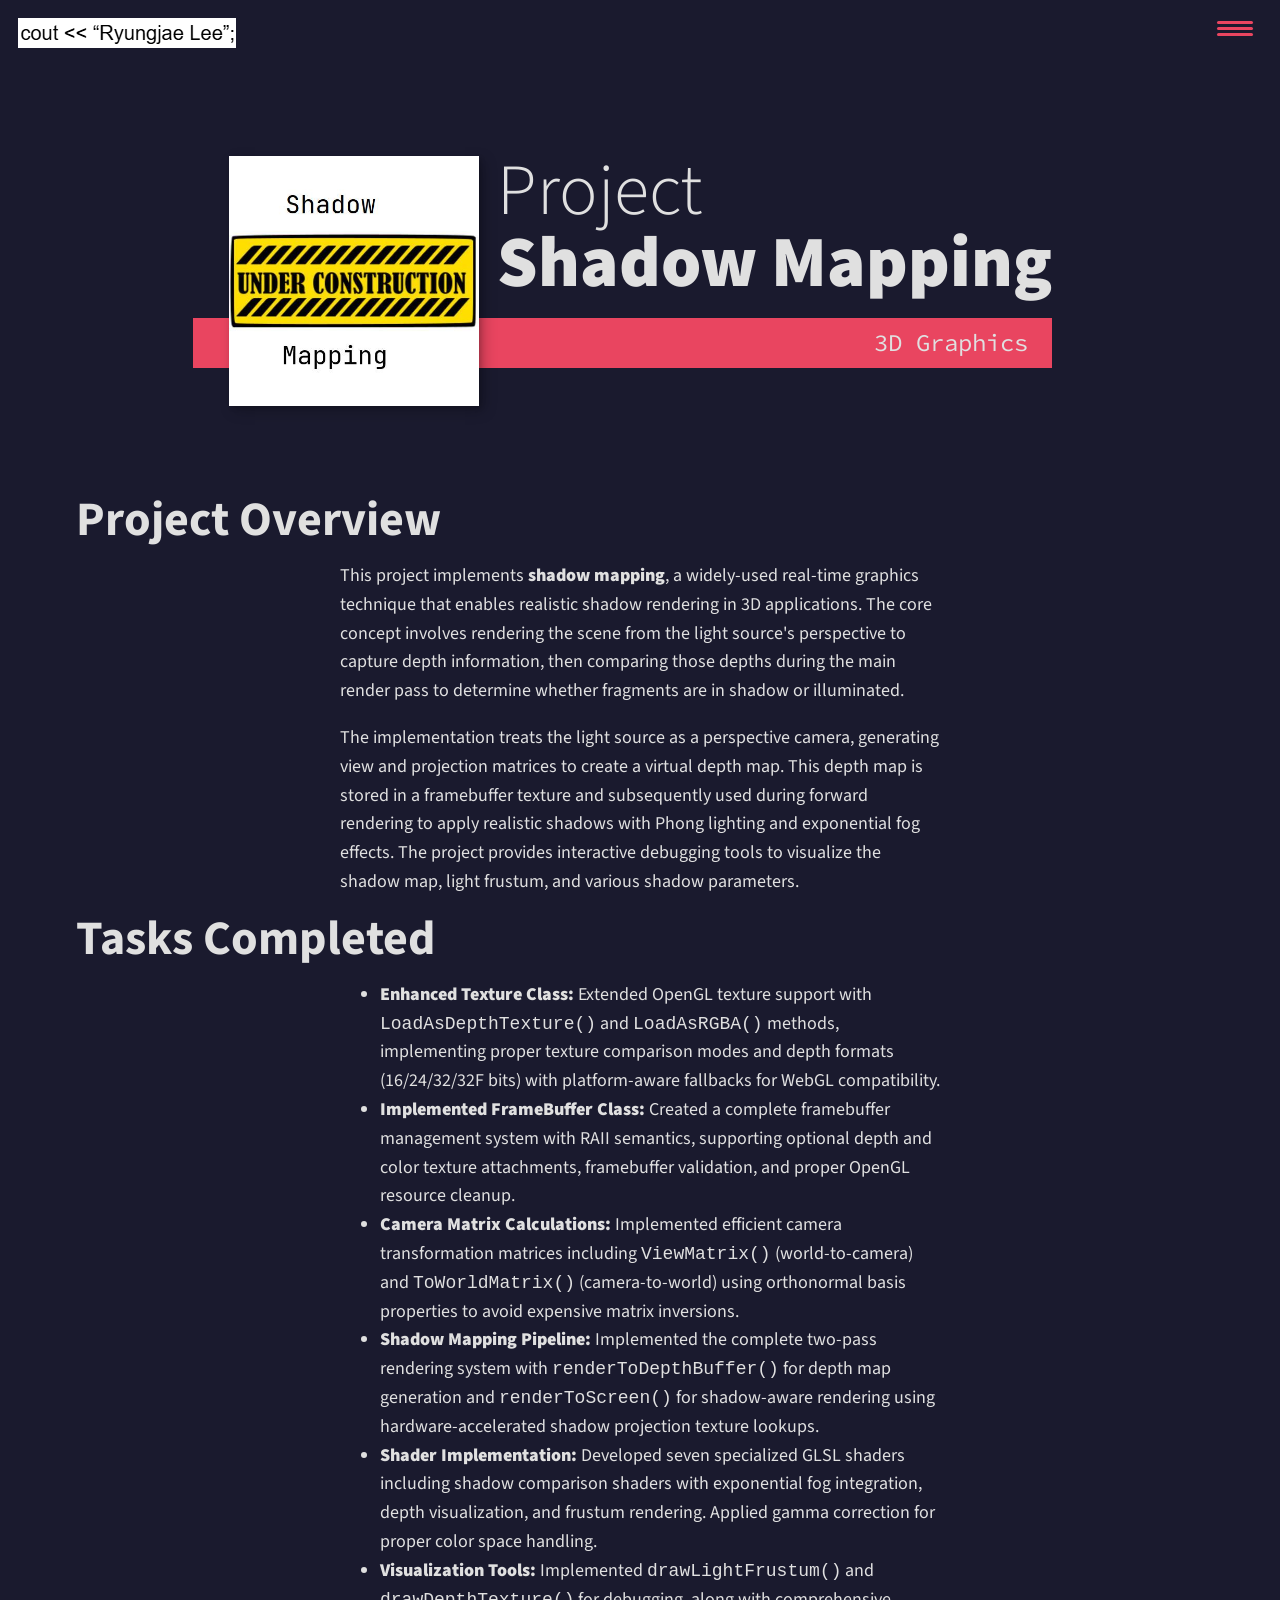
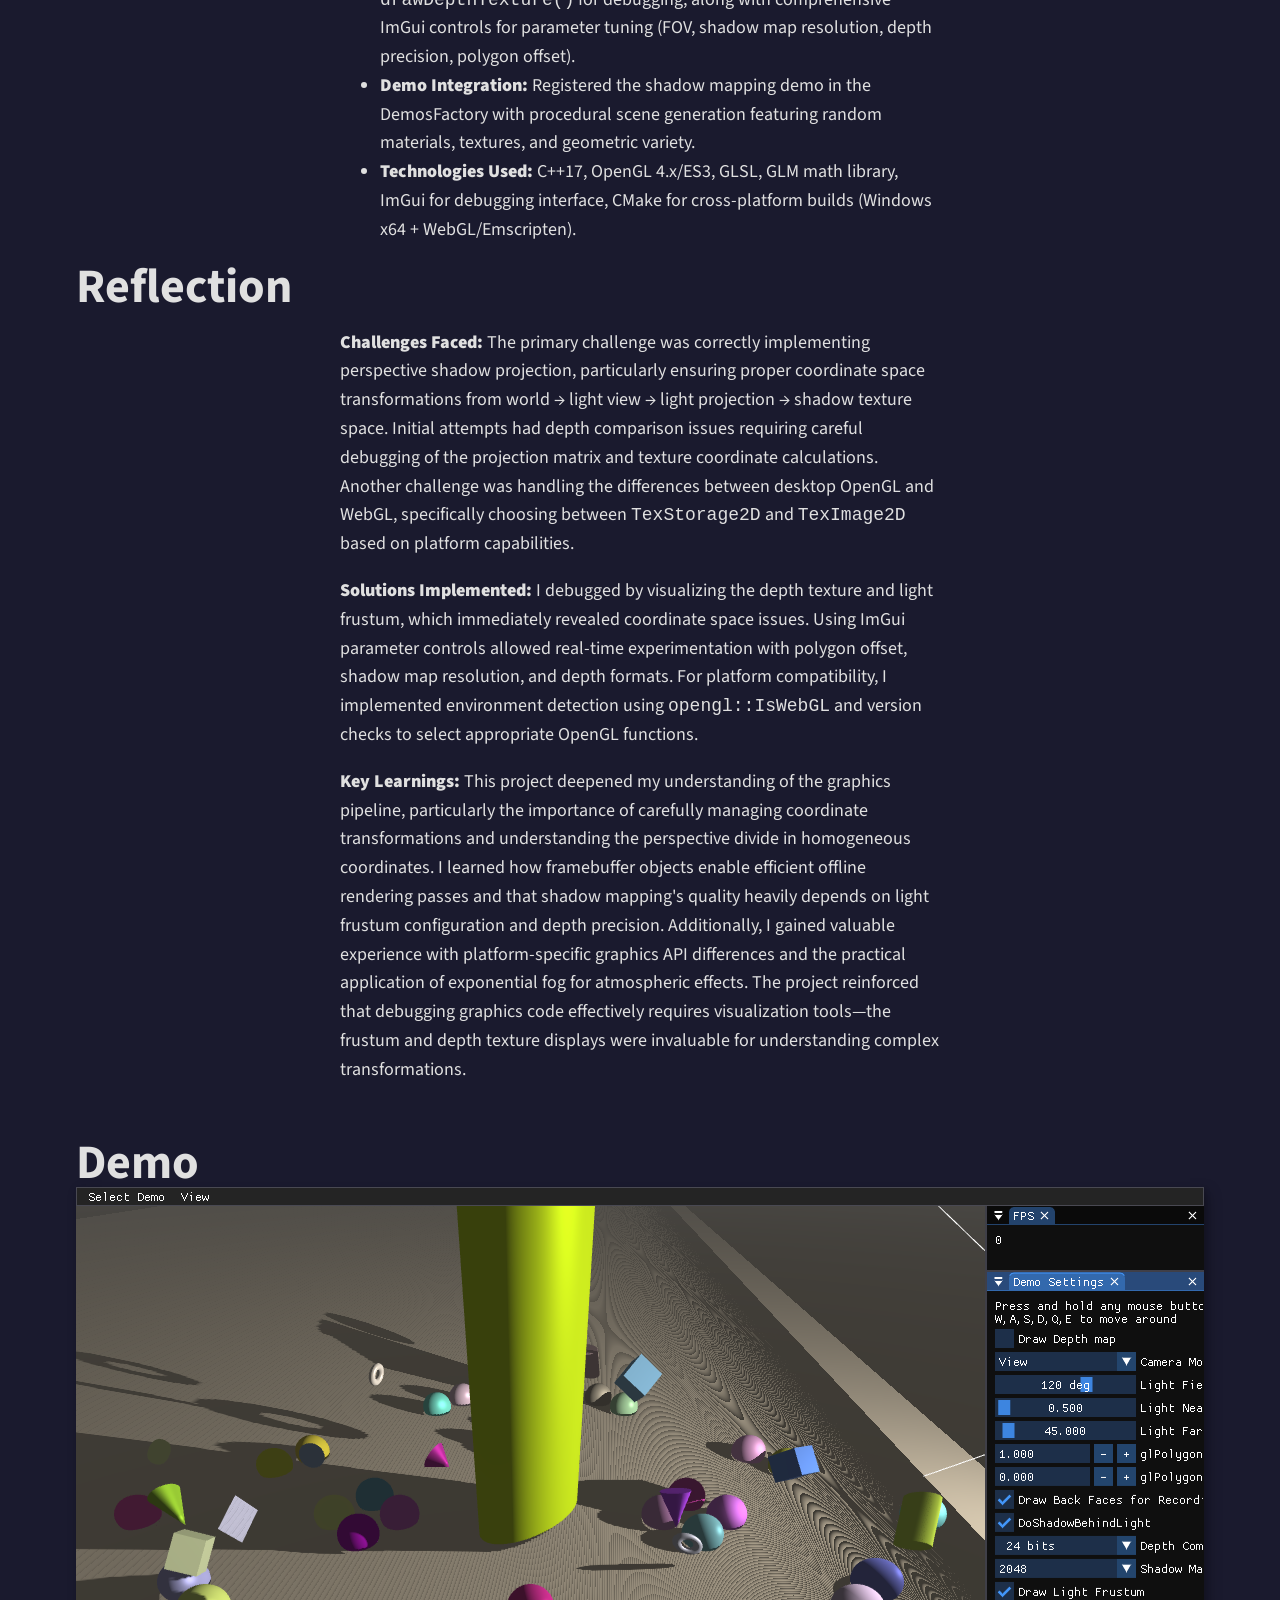
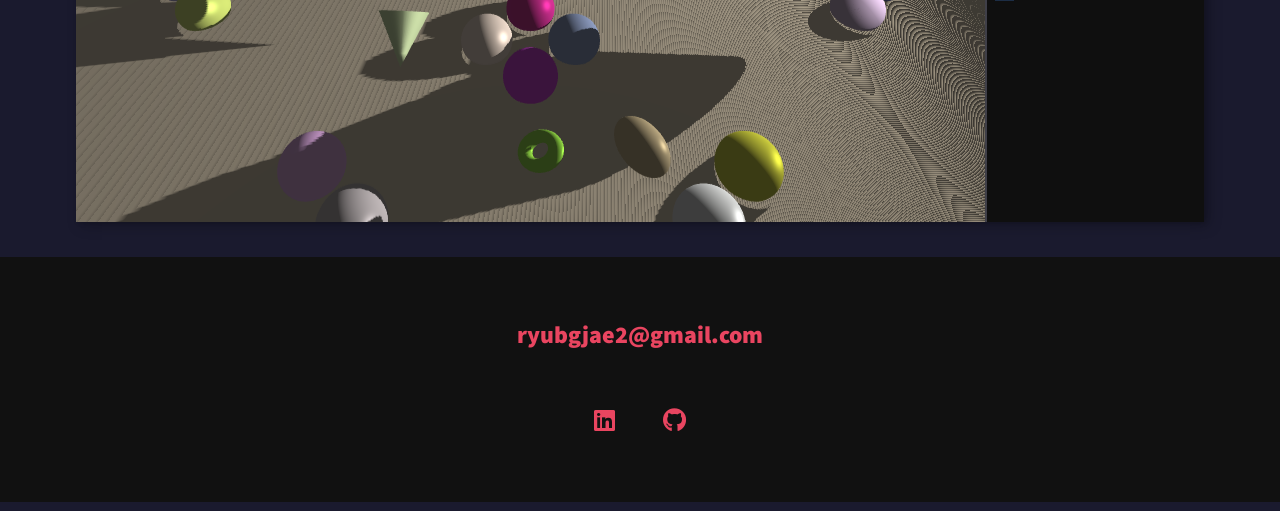
<file: portfolio/05_shadow.html>
<!-- https://youtu.be/_xkSvufmjEs?si=mh-MXT2ZdUasYAYn&t=3416 -->
<!-- adobe.ly/2GAgF93 -->
<!-- https://scrimba.com/build-and-deploy-your-portfolio-c012 -->
<!DOCTYPE html>
<html lang="en">

<head>
    <meta charset="UTF-8">
    <link rel="icon" type="image/svg+xml" href="../img/face.jpg">

    <!-- Help auto scale for desktop & mobile -->
    <meta name="viewport" content="width=device-width, initial-scale=1.0">
    <title>Ryungjae Lee - Portfolio</title>

    <!-- Normalize the difference across browsers  https://necolas.github.io/normalize.css/ -->
    <link rel="stylesheet" href="../external/normalize.css">

    <link rel="stylesheet" href="https://cdnjs.cloudflare.com/ajax/libs/font-awesome/5.11.2/css/all.css"
        integrity="sha256-46qynGAkLSFpVbEBog43gvNhfrOj+BmwXdxFgVK/Kvc=" crossorigin="anonymous" />

    <!-- https://fonts.google.com/selection/embed -->
    <link rel="preconnect" href="https://fonts.googleapis.com">
    <link rel="preconnect" href="https://fonts.gstatic.com" crossorigin>
    <link
        href="https://fonts.googleapis.com/css2?family=Source+Code+Pro:ital,wght@0,200..900;1,200..900&family=Source+Sans+3:ital,wght@0,200..900;1,200..900&display=swap"
        rel="stylesheet">

    <link rel="stylesheet" href="../css/style.css">
</head>

<body>
    <header>
        <div class="logo">
            <!-- alt text can be blank since the logo is purely decorative and putting something like logo isn't actually helpful -->
            <img src="../img/cout.jpg" alt="">
        </div>
        <button class="nav-toggle" aria-label="toggle navigation">
            <span class="hamburger"></span>
        </button>
        <nav class="nav">
            <ul class="nav__list">
                <li class="nav__item">
                    <a href="../index.html" class="nav__link">Home</a>
                </li>
                <li class="nav__item">
                    <a href="../index.html#skills" class="nav__link">Skills</a>
                </li>
                <li class="nav__item">
                    <a href="../index.html#about" class="nav__link">About Me</a>
                </li>
                <li class="nav__item">
                    <a href="../index.html#projects" class="nav__link">Projects</a>
                </li>
                <li class="nav__item">
                    <a href="../index.html#resume" class="nav__link">Resume</a>
                </li>
            </ul>
        </nav>
    </header>

    <!-- Introduction -->
    <section class="intro">
        <h1 class="section__title section__title--intro">
            Project <strong>Shadow Mapping</strong>
        </h1>
        <p class="section__subtitle section__subtitle--intro">3D Graphics</p>
        <img src="../img/portfolio_thumbnails/05_shadow.jpg" alt="a picture of this portfolio item" class="intro__img">
    </section>

    <div class="portfolio-item-individual">
        <h2>Project Overview</h2>
        <p>
            This project implements <strong>shadow mapping</strong>, a widely-used real-time graphics technique that enables 
            realistic shadow rendering in 3D applications. The core concept involves rendering the scene from the light source's 
            perspective to capture depth information, then comparing those depths during the main render pass to determine whether 
            fragments are in shadow or illuminated.
        </p>
        <p>
            The implementation treats the light source as a perspective camera, generating view and projection matrices to create 
            a virtual depth map. This depth map is stored in a framebuffer texture and subsequently used during forward rendering 
            to apply realistic shadows with Phong lighting and exponential fog effects. The project provides interactive debugging 
            tools to visualize the shadow map, light frustum, and various shadow parameters.
        </p>

        <h2>Tasks Completed</h2>
        <ul>
            <li><strong>Enhanced Texture Class:</strong> Extended OpenGL texture support with <code>LoadAsDepthTexture()</code> 
                and <code>LoadAsRGBA()</code> methods, implementing proper texture comparison modes and depth formats (16/24/32/32F bits) 
                with platform-aware fallbacks for WebGL compatibility.</li>
            <li><strong>Implemented FrameBuffer Class:</strong> Created a complete framebuffer management system with RAII semantics, 
                supporting optional depth and color texture attachments, framebuffer validation, and proper OpenGL resource cleanup.</li>
            <li><strong>Camera Matrix Calculations:</strong> Implemented efficient camera transformation matrices including 
                <code>ViewMatrix()</code> (world-to-camera) and <code>ToWorldMatrix()</code> (camera-to-world) using orthonormal basis 
                properties to avoid expensive matrix inversions.</li>
            <li><strong>Shadow Mapping Pipeline:</strong> Implemented the complete two-pass rendering system with 
                <code>renderToDepthBuffer()</code> for depth map generation and <code>renderToScreen()</code> for shadow-aware rendering 
                using hardware-accelerated shadow projection texture lookups.</li>
            <li><strong>Shader Implementation:</strong> Developed seven specialized GLSL shaders including shadow comparison shaders 
                with exponential fog integration, depth visualization, and frustum rendering. Applied gamma correction for proper 
                color space handling.</li>
            <li><strong>Visualization Tools:</strong> Implemented <code>drawLightFrustum()</code> and <code>drawDepthTexture()</code> 
                for debugging, along with comprehensive ImGui controls for parameter tuning (FOV, shadow map resolution, depth precision, 
                polygon offset).</li>
            <li><strong>Demo Integration:</strong> Registered the shadow mapping demo in the DemosFactory with procedural scene generation 
                featuring random materials, textures, and geometric variety.</li>
            <li><strong>Technologies Used:</strong> C++17, OpenGL 4.x/ES3, GLSL, GLM math library, ImGui for debugging interface, 
                CMake for cross-platform builds (Windows x64 + WebGL/Emscripten).</li>
        </ul>

        <h2>Reflection</h2>
        <p>
            <strong>Challenges Faced:</strong> The primary challenge was correctly implementing perspective shadow projection, particularly 
            ensuring proper coordinate space transformations from world → light view → light projection → shadow texture space. Initial attempts 
            had depth comparison issues requiring careful debugging of the projection matrix and texture coordinate calculations. Another 
            challenge was handling the differences between desktop OpenGL and WebGL, specifically choosing between <code>TexStorage2D</code> 
            and <code>TexImage2D</code> based on platform capabilities.
        </p>
        <p>
            <strong>Solutions Implemented:</strong> I debugged by visualizing the depth texture and light frustum, which immediately revealed 
            coordinate space issues. Using ImGui parameter controls allowed real-time experimentation with polygon offset, shadow map 
            resolution, and depth formats. For platform compatibility, I implemented environment detection using <code>opengl::IsWebGL</code> 
            and version checks to select appropriate OpenGL functions.
        </p>
        <p>
            <strong>Key Learnings:</strong> This project deepened my understanding of the graphics pipeline, particularly the importance of 
            carefully managing coordinate transformations and understanding the perspective divide in homogeneous coordinates. I learned how 
            framebuffer objects enable efficient offline rendering passes and that shadow mapping's quality heavily depends on light frustum 
            configuration and depth precision. Additionally, I gained valuable experience with platform-specific graphics API differences and 
            the practical application of exponential fog for atmospheric effects. The project reinforced that debugging graphics code effectively 
            requires visualization tools—the frustum and depth texture displays were invaluable for understanding complex transformations.
        </p>
    </div>

    <div class="portfolio-item-individual">
        <h2>Demo</h2>
        <iframe id="demo" src="../webgl/D05ShadowMapping/graphics_fun.html?start=shadow" tabindex="-1"></iframe>
    </div>

    <!-- Footer -->
    <footer class="footer">
        <a href="mailto:ryubgjae2@gmail.com" class="footer__link">ryubgjae2@gmail.com</a>
        <ul class="social-list">
            <li class="social-list__item">
                <a class="social-list__link" href="https://www.linkedin.com/in/ryungjae-lee-662084251">
                    <i class="fab fa-linkedin"></i>
                </a>
            </li>
            <li class="social-list__item">
                <a class="social-list__link" href="https://github.com/rjlee03">
                    <i class="fab fa-github"></i>
                </a>
            </li>
            <!-- Want to list more? search : https://fontawesome.com/v5/search?ic=brands -->
        </ul>
    </footer>

    <script src="../js/index.js"></script>

</body>

</html>
</file>
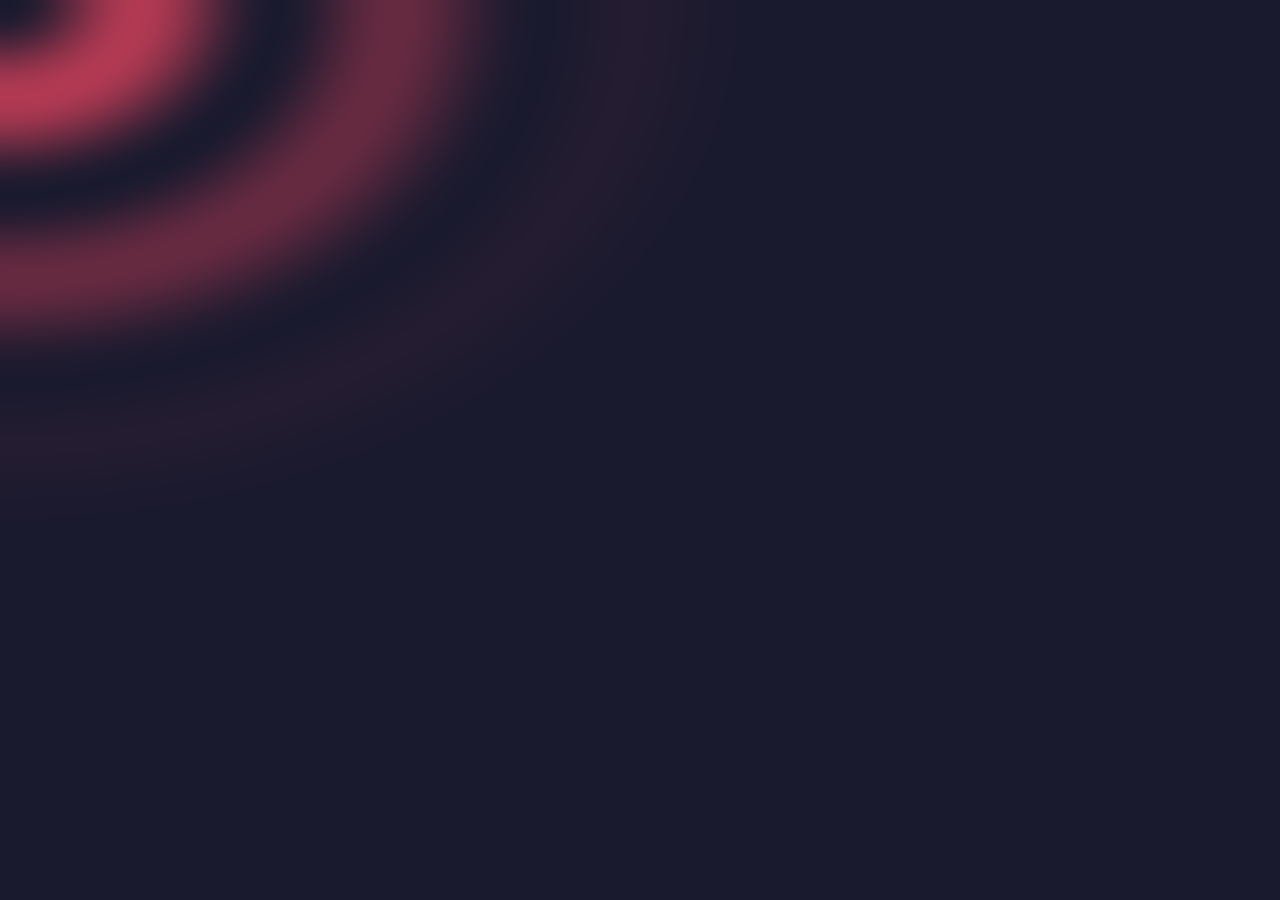
<file: webgl/for_fun.html>
<!DOCTYPE html>
<html>
<head>
    <meta charset="UTF-8">
    <style>
        * { margin: 0; padding: 0; }
        body { overflow: hidden; background: #1a1a2e; }
        canvas { display: block; }
    </style>
</head>
<body>
<canvas id="c"></canvas>
<script>
    const canvas = document.getElementById('c');
    const gl = canvas.getContext('webgl');

    const vsSource = `
        attribute vec2 a_position;
        void main() {
            gl_Position = vec4(a_position, 0, 1);
        }
    `;

    const fsSource = `
        precision mediump float;
        uniform vec2 u_resolution;
        uniform vec2 u_mouse;
        uniform float u_time;

        void main() {
            vec2 uv = gl_FragCoord.xy / u_resolution.xy;
            vec2 mouse = u_mouse / u_resolution.xy;

            float dist = distance(uv, mouse);

            float ripple = sin(dist * 30.0 - u_time * 3.0) * 0.5 + 0.5;
            ripple *= smoothstep(0.6, 0.0, dist);

            vec3 dark = vec3(0.102, 0.102, 0.180);
            vec3 accent = vec3(0.914, 0.271, 0.376);

            vec3 color = mix(dark, accent, ripple * 0.8);

            gl_FragColor = vec4(color, 1.0);
        }
    `;

    function createShader(gl, type, source) {
        const shader = gl.createShader(type);
        gl.shaderSource(shader, source);
        gl.compileShader(shader);
        return shader;
    }

    const vs = createShader(gl, gl.VERTEX_SHADER, vsSource);
    const fs = createShader(gl, gl.FRAGMENT_SHADER, fsSource);

    const program = gl.createProgram();
    gl.attachShader(program, vs);
    gl.attachShader(program, fs);
    gl.linkProgram(program);
    gl.useProgram(program);

    const positions = new Float32Array([-1,-1, 1,-1, -1,1, 1,1]);
    const buf = gl.createBuffer();
    gl.bindBuffer(gl.ARRAY_BUFFER, buf);
    gl.bufferData(gl.ARRAY_BUFFER, positions, gl.STATIC_DRAW);

    const posLoc = gl.getAttribLocation(program, 'a_position');
    gl.enableVertexAttribArray(posLoc);
    gl.vertexAttribPointer(posLoc, 2, gl.FLOAT, false, 0, 0);

    const resLoc = gl.getUniformLocation(program, 'u_resolution');
    const mouseLoc = gl.getUniformLocation(program, 'u_mouse');
    const timeLoc = gl.getUniformLocation(program, 'u_time');

    let mouse = { x: 0.5, y: 0.5 };

    window.addEventListener('mousemove', e => {
        mouse.x = e.clientX;
        mouse.y = e.clientY;
    });

    try {
        window.parent.document.addEventListener('mousemove', e => {
            const iframe = window.parent.document.querySelector('.intro-bg iframe');
            if (iframe) {
                const rect = iframe.getBoundingClientRect();
                mouse.x = e.clientX - rect.left;
                mouse.y = e.clientY - rect.top;
            }
        });
    } catch(e) {}

    function resize() {
        canvas.width = window.innerWidth;
        canvas.height = window.innerHeight;
        gl.viewport(0, 0, canvas.width, canvas.height);
    }

    window.addEventListener('resize', resize);
    resize();

    function render(t) {
        gl.uniform2f(resLoc, canvas.width, canvas.height);
        gl.uniform2f(mouseLoc, mouse.x, canvas.height - mouse.y);
        gl.uniform1f(timeLoc, t * 0.001);
        gl.drawArrays(gl.TRIANGLE_STRIP, 0, 4);
        requestAnimationFrame(render);
    }

    requestAnimationFrame(render);
</script>
</body>
</html>
</file>
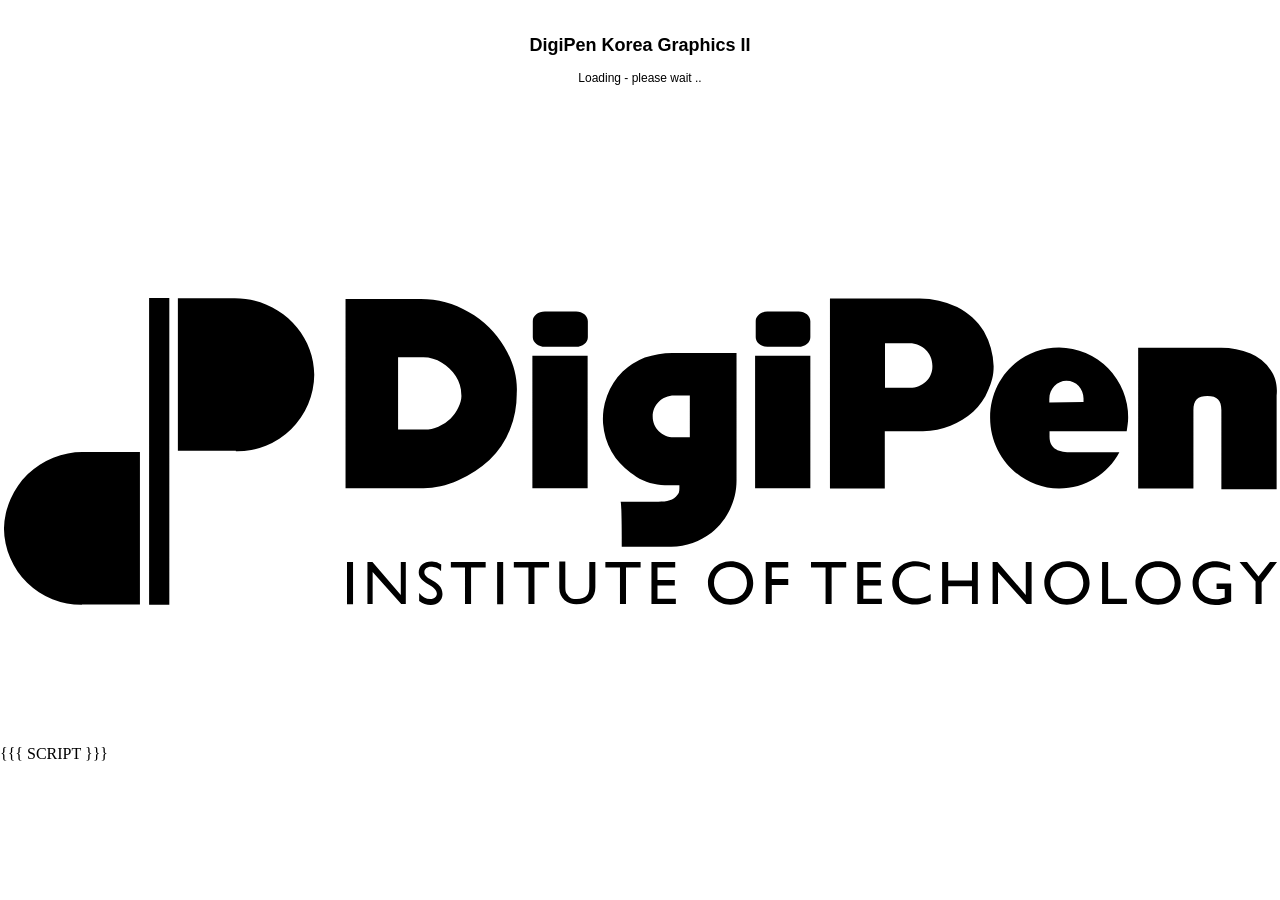
<file: app_resources/web/index_shell.html>
<!doctype html>
<html lang="en-us">

<head>
    <meta charset="utf-8">
    <meta http-equiv="Content-Type" content="text/html; charset=utf-8">
    <link rel="icon" href="https://www.digipen.edu/themes/custom/digipen_future/favicon.ico"
        type="image/vnd.microsoft.icon" />
    <title>CS250 DigiPen Computer Graphics</title>
    <meta name="description" content="Computer Graphics Assignments for DigiPen class CS250">

    <meta name="viewport"
        content="width=device-width, initial-scale=1, maximum-scale=1, minimum-scale=1, user-scalable=no" />
    <meta name="mobile-web-app-capable" content="yes">

    <meta http-equiv="Cache-Control" content="no-cache, no-store, must-revalidate" />
    <meta http-equiv="Pragma" content="no-cache" />
    <meta http-equiv="Expires" content="0" />

    <style>
        body {
            overflow-y: hidden;
            overflow-x: hidden;
            margin: 0;
            background-image: url('data:image/svg+xml;base64,\
[base64]');
            background-repeat: no-repeat;
            background-position: center center;
            background-color: #FFFFFF;
            background-attachment: fixed;
            background-position: center;
            background-repeat: no-repeat;
            background-size: contain;
            -webkit-font-smoothing: subpixel-antialiased;
            font-smoothing: subpixel-antialiased;
        }

        #main-container {
            font-size: 12px;
            font-family: -apple-system, BlinkMacSystemFont, "Segoe UI", Roboto, Helvetica, Arial, sans-serif, "Apple Color Emoji", "Segoe UI Emoji", "Segoe UI Symbol";
        }

        .emscripten {
            padding: 0;
            margin: 0;
            display: block;
            width: 100%;
            height: 100%;
            background: transparent;
            background-color: #00000000;
        }

        canvas.emscripten {
            border: 0px none;
            background: transparent;
            background-color: #00000000;
        }

        #description {
            margin: 10px;
            padding: 10px;
            color: #000000;
        }
    </style>
</head>

<body>
    <div id="main-container">
        <div id="description" align="center">
            <h2>DigiPen Korea Graphics II</h2>

            <div id="container_status" align="center">
                Loading - please wait ..
            </div>
        </div>
        <canvas class="emscripten" id="canvas" oncontextmenu="event.preventDefault()" tabindex=-1></canvas>
    </div>

    <script type='text/javascript'>
        var isInitialized = false;
        var failedToInitialize = false;

        function updateWindowSize() {
            var w = window,
                d = document,
                e = d.documentElement,
                g = d.getElementsByTagName('body')[0],
                x = w.innerWidth || e.clientWidth || g.clientWidth,
                y = w.innerHeight || e.clientHeight || g.clientHeight;
            Module.setWindowSize(x, y);
        }

        window.setInterval(function () {
            if (isInitialized == false) return;

            updateWindowSize();

        }, 500);

        function onkeydown(event) {
            if (event.ctrlKey ||
                (event.keyCode >= 112 && event.keyCode <= 123)) {
                event.stopImmediatePropagation();
                return;
            }

            if (event.keyCode == 8 || // Backspace
                event.keyCode == 9 || // Tab
                event.keyCode == 46 || // Delete
                (event.keyCode >= 37 && event.keyCode <= 40)) { // Arrow keys
                event.preventDefault();
            }
        }

        function init() {
            document.getElementById('container_status').innerHTML = "WebAssembly module initialized successfully!"
            document.getElementById('container_status').style.color = "#00ff00";

            window.addEventListener('keydown', onkeydown, true);
            // This enables our app to get keyboard focus when displayed through an iframe
            // https://supernapie.com/blog/keyboard-focus-in-an-iframe/
            window.addEventListener('load', function () {
                window.focus();
                document.body.addEventListener('click', function (e) {
                    window.focus();
                }, false);
            });

            if (isInitialized == false) {
                updateWindowSize();
                isInitialized = true;
            }
            {
                var status = document.getElementById("description");
                status.hidden = true;
            }
        }

        function getQueryParam(parameterName) {
            const queryParams = new URLSearchParams(window.location.search);
            return queryParams.get(parameterName);
        }

        function buildCommandLineArguments() {
            var param = getQueryParam('start')
            if (param)
                return [param]
            return []
        }

        var Module = {
            arguments: buildCommandLineArguments(),
            preRun: [(function () { })],
            postRun: [(function () {
                if (failedToInitialize) return;
                init();
            })],
            canvas: (function () {
                var canvas = document.getElementById('canvas');
                canvas.addEventListener("webglcontextlost", function (e) {
                    alert('WebGL context lost. You will need to reload the page.'); e.preventDefault();
                }, false);
                return canvas;
            })(),
            print: function (text) {
                text = Array.prototype.slice.call(arguments).join(' ');
                console.log(text);
            },
            printErr: function (text) {
                text = Array.prototype.slice.call(arguments).join(' ');
                console.error(text);
            },
            setStatus: function (text) {
                if (text) {
                    console.log("html module status: " + text);
                }
            }
        };

        window.onerror = function (event) {
            failedToInitialize = true;
            let reason = JSON.stringify(event);
            console.log("onerror: " + reason);
            document.getElementById('container_status').innerHTML = reason;
            document.getElementById('container_status').innerHTML += '<br>This browser is not supported. Please try a different browser';
            document.getElementById('container_status').style.color = "#ff0000";
        };
    </script>

    {{{ SCRIPT }}}
</body>

</html>
</file>
<file: css/style.css>
/* make padding within widths rather calculating with total width? */
*,
*::before,
*::after {
  box-sizing: border-box;
}

/* Custom Properties */

:root {
  --ff-primary: "Source Sans 3", sans-serif;
  --ff-secondary: "Source Code Pro", monospace;

  --fw-reg: 300;
  --fw-bold: 900;

  --clr-light: #1a1a2e;
  --clr-dark: #e0e0e0;
  --clr-accent: #e94560;

  --fs-h1: 3rem;
  --fs-h2: 2.25rem;
  --fs-h3: 1.25rem;
  --fs-body: 1rem;

  --bs: 0.25em 0.25em 0.75em rgba(0, 0, 0, 0.25),
    0.125em 0.125em 0.25em rgba(0, 0, 0, 0.15);
}

/* With wider screens use differnt/bigger numbers */
@media (min-width: 800px) {
  :root {
    --fs-h1: 4.5rem;
    --fs-h2: 3rem;
    --fs-h3: 1.5rem;
    --fs-body: 1.125rem;
  }
}

/* General Styles */

html {
  scroll-behavior: smooth;
}

body {
  background: var(--clr-light);
  color: var(--clr-dark);
  margin: 0;
  font-family: var(--ff-primary);
  font-size: var(--fs-body);
  line-height: 1.6;
}

section {
  padding: 5em 2em;
}

img {
  display: block;
  max-width: 100%;
}

strong {
  font-weight: var(--fw-bold);
}

:focus {
  outline: 3px solid var(--clr-accent);
  outline-offset: 3px;
}

.btn {
  display: inline-block;
  padding: 0.5em 2.5em;
  background: var(--clr-accent);
  color: var(--clr-dark);
  text-decoration: none;
  cursor: pointer;
  font-size: 0.8rem;
  text-transform: uppercase;
  letter-spacing: 2px;
  font-weight: var(--fw-bold);
  transition: transform 200ms ease-in-out;
}

.btn:hover {
  transform: scale(1.1);
}

/* Typography */

h1,
h2,
h3 {
  line-height: 1;
  margin: 0;
}

h1 {
  font-size: var(--fs-h1);
}

h2 {
  font-size: var(--fs-h2);
}

h3 {
  font-size: var(--fs-h3);
}

.section__title {
  margin-bottom: 0.25rem;
}

.section__title--intro {
  font-weight: var(--fw-reg);
}

.section__title--intro strong {
  display: block;
}

.section__subtitle {
  margin: 0;
  font-size: var(--fs-h3);
}

.section__subtitle--intro,
.section__subtitle--about {
  background: var(--clr-accent);
  padding: 0.25em 1em;
  font-family: var(--ff-secondary);
  margin-bottom: 1em;
}

.section__subtitle--projects {
  color: var(--clr-accent);
  font-weight: var(--fw-bold);
  margin-bottom: 1em;
}

/* header */
header {
  display: flex;
  justify-content: space-between;
  padding: 1em;
}
.logo {
  max-width: 528px;
}

.nav {
  position: fixed;
  background: var(--clr-dark);
  color: var(--clr-light);
  top: 0;
  bottom: 0;
  left: 0;
  right: 0;
  z-index: 100;

  transform: translateX(100%);
  transition: transform 250ms cubic-bezier(0.5, 0, 0.5, 1);
}

.nav__list {
  list-style: none;
  display: flex;
  height: 100%;
  flex-direction: column;
  justify-content: space-evenly;
  align-items: center;
  margin: 0;
  padding: 0;
}

.nav__link {
  color: inherit;
  font-weight: var(--fw-bold);
  font-size: var(--fs-h2);
  text-decoration: none;
}

.nav__link:hover {
  color: var(--clr-accent);
}

.nav-toggle {
  padding: 0.5em;
  background: transparent;
  border: 0;
  cursor: pointer;
  position: absolute;
  right: 1em;
  top: 1em;
  z-index: 1000;
}

.nav-open .nav {
  transform: translateX(0);
}

.nav-open .nav-toggle {
  position: fixed;
}

.nav-open .hamburger {
  transform: rotate(0.625turn);
}

.nav-open .hamburger::before {
  transform: rotate(90deg) translateX(-6px);
}

.nav-open .hamburger::after {
  opacity: 0;
}

.hamburger {
  display: block;
  position: relative;
}

.hamburger,
.hamburger::before,
.hamburger::after {
  background: var(--clr-accent);
  width: 2em;
  height: 3px;
  border-radius: 1em;
  transition: transform 250ms ease-in-out;
}

.hamburger::before,
.hamburger::after {
  content: "";
  position: absolute;
  left: 0;
  right: 0;
}

.hamburger::before {
  top: 6px;
}
.hamburger::after {
  bottom: 6px;
}

/* Intro Section */
.intro {
  position: relative;
  z-index: 2;
}

.intro-bg {
  position: absolute;
  top: 0;
  left: 0;
  width: 100%;
  height: 100%;
  overflow: hidden;
  z-index: -2;
}

.intro-bg canvas {
  width: 100%;
  height: 100%;
  position: absolute;
  top: 0;
  left: 0;
}

.intro__img {
  box-shadow: var(--bs);
}

.section__subtitle--intro {
  display: inline-block;
}

@media (min-width: 600px) {
  .intro {
    display: grid;
    width: min-content;
    margin: 0 auto;
    column-gap: 1em;
    grid-template-areas:
      "img title"
      "img subtitle";
    grid-template-columns: min-content max-content;
  }

  .intro__img {
    grid-area: img;
    min-width: 250px;
    position: relative;
    z-index: 2;
  }

  .section__subtitle--intro {
    align-self: start;
    grid-column: -1/1;
    grid-row: 2;
    text-align: right;
    position: relative;
    left: -1.5em;
    width: calc(100% + 1.5em);
    overflow: hidden;
  }
}

/* my services section */

.my-services {
  background-color: var(--clr-dark);
  background-image: url(../img/skills-bg.jpg);
  background-size: cover;
  background-blend-mode: overlay;
  color: var(--clr-light);
  text-align: center;
}

.section__title--services {
  color: var(--clr-accent);
  position: relative;
}

.section__title--services::after {
  content: "";
  display: block;
  width: 2em;
  height: 1px;
  margin: 0.5em auto 1em;
  background: var(--clr-light);
  opacity: 0.25;
}

.services {
  margin-bottom: 4em;
}

.service {
  max-width: 500px;
  margin: 0 auto;
}

@media (min-width: 800px) {
  .services {
    display: flex;
    max-width: 1000px;
    margin-left: auto;
    margin-right: auto;
  }

  .service + .service {
    margin-left: 2em;
  }
}

/* About Me */

.about-me {
  max-width: 1000px;
  margin: 0 auto;
}

.about-me__img {
  box-shadow: var(--bs);
}

@media (min-width: 600px) {
  .about-me {
    display: grid;
    grid-template-columns: 1fr 200px;
    grid-template-areas:
      "title img"
      "subtitle img"
      "text img";
    column-gap: 2em;
  }

  .section__title--about {
    grid-area: title;
  }

  .section__subtitle--about {
    grid-column: 1 / -1;
    grid-row: 2;
    position: relative;
    left: -1em;
    width: calc(100% + 2em);
    padding-left: 1em;
    padding-right: calc(200px + 2.5em);
  }

  .about-me__img {
    grid-area: img;
    position: relative;
    z-index: 2;
  }
}

/* Portfolio / My projects */

.my-projects {
  background-color: var(--clr-dark);
  color: var(--clr-light);
  text-align: center;
}

.portfolio {
  display: grid;
  grid-template-columns: repeat(auto-fit, minmax(300px, 1fr));
  max-width: 1200px;
  margin: 0 auto;
}

.portfolio__item {
  background: var(--clr-dark);
  overflow: hidden;
}

.portfolio__img {
  transition: transform 750ms cubic-bezier(0.5, 0, 0.5, 1), opacity 250ms linear;
}

.portfolio__item:focus {
  position: relative;
  z-index: 2;
}

.portfolio__img:hover,
.portfolio__item:focus .portfolio__img {
  transform: scale(1.2);
  opacity: 0.75;
}

/*--------------------------------------------------------------
# Resume Section
--------------------------------------------------------------*/

.section__title--resume {
  text-align: center;
}

.my-resume {
  display: flex;
  flex-direction: column;
  align-items: center;
}

.resume-section h3 {
  color: var(--clr-dark);
  text-align: center;
}

.resume-section .resume-item {
  padding: 0 0 20px 20px;
  margin-top: -18px;
  border-left: 2px solid var(--clr-accent);
  position: relative;
  max-width: 1000px;
}

.resume-section .resume-item b {
  text-transform: uppercase;
  color: color-mix(in srgb, var(--clr-accent), transparent 5%);
  position: sticky;
}

.resume-section .resume-item::before {
  content: "";
  position: absolute;
  width: 16px;
  height: 16px;
  border-radius: 50px;
  left: -9px;
  top: 0;
  background: var(--clr-light);
  border: 2px solid var(--clr-accent);
}

/* Footer */

.footer {
  background: #111;
  color: var(--clr-accent);
  text-align: center;
  padding: 2.5em 0;
  font-size: var(--fs-h3);
}

.footer a {
  color: inherit;
  text-decoration: none;
}

.footer__link {
  font-weight: var(--fw-bold);
}

.footer__link:hover,
.social-list__link:hover {
  opacity: 0.7;
}

.footer__link:hover {
  text-decoration: underline;
}

.social-list {
  list-style: none;
  display: flex;
  justify-content: center;
  margin: 2em 0 0;
  padding: 0;
}

.social-list__item {
  margin: 0 0.5em;
}

.social-list__link {
  padding: 0.5em;
}

/* individual portfolio item styles */

.portfolio-item-individual {
  padding: 0 2em 2em;
  max-width: 1200px;
  margin: 0 auto;
}

.portfolio-item-individual p,
.portfolio-item-individual ul {
  max-width: 600px;
  margin-left: auto;
  margin-right: auto;
}

.portfolio-item-individual iframe {
  box-shadow: var(--bs);
  display: block;
  max-width: 1200px;
  width: 100%;
  height: auto;
  min-height: 500px;
  aspect-ratio: 16 / 9;
  margin: 0 auto;
  border: none;
}
</file>
